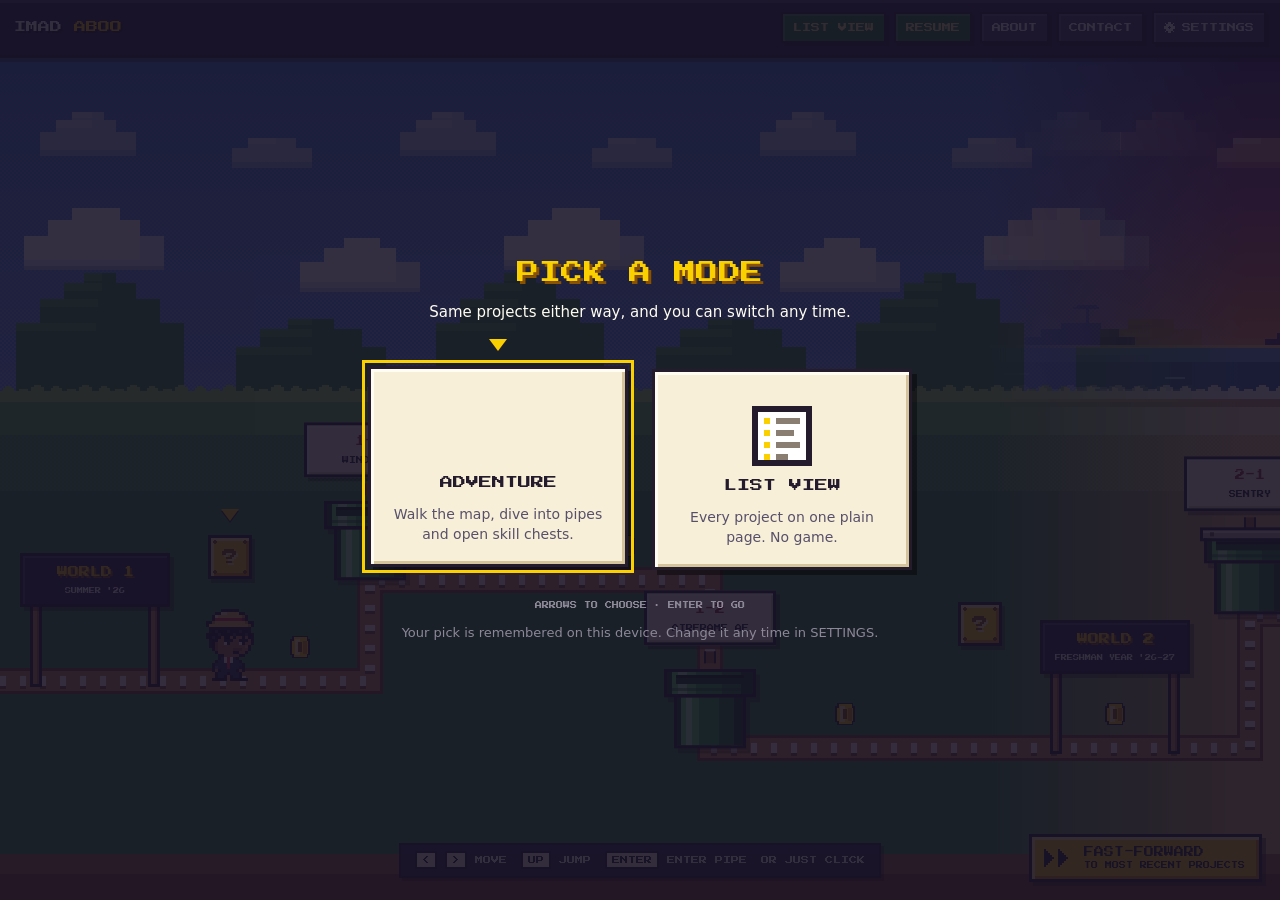
<file: index.html>
<!DOCTYPE html>
<html lang="en">
<head>
<meta charset="utf-8">
<meta name="viewport" content="width=device-width, initial-scale=1">
<title>Imad Aboo &mdash; Portfolio</title>
<meta name="description" content="Imad Aboo, mechanical engineering student at Virginia Tech, interested in mechatronics. Explore my projects on a pixel-art map, or see them all in a plain list.">

<!-- Link previews (LinkedIn, iMessage, Slack...) and search results -->
<meta property="og:type" content="website">
<meta property="og:site_name" content="Imad Aboo">
<meta property="og:title" content="Imad Aboo &mdash; Portfolio">
<meta property="og:description" content="Imad Aboo, mechanical engineering student at Virginia Tech, interested in mechatronics. Explore my projects on a pixel-art map, or see them all in a plain list.">
<meta property="og:url" content="https://imadmaroof.github.io/">
<meta property="og:image" content="https://imadmaroof.github.io/og-image.png">
<meta property="og:image:width" content="1200">
<meta property="og:image:height" content="630">
<meta property="og:image:alt" content="A pixel-art map of Imad Aboo&#x27;s projects">
<meta name="twitter:card" content="summary_large_image">

<!-- EDIT: your name / site title in the tab, above. -->

<link rel="preconnect" href="https://fonts.googleapis.com">
<link rel="preconnect" href="https://fonts.gstatic.com" crossorigin>
<link href="https://fonts.googleapis.com/css2?family=Press+Start+2P&display=swap" rel="stylesheet">
<link rel="stylesheet" href="css/style.css">

<!-- Mode select (ADVENTURE or LIST VIEW). Decided here, before the first
     paint, so the map never flashes up first; js/intro.js does the rest.
     Only on a fresh arrival at the map, on screens 768px and wider. A
     visitor who has picked before (or set it in SETTINGS) goes straight to
     their choice instead. -->
<script>
(function () {
  try {
    if (location.hash) return;                                   /* a link straight to a project */
    if (!window.matchMedia('(min-width: 768px)').matches) return; /* phones already get a list */
    var mode = sessionStorage.getItem('pixel-portfolio:mode');
    if (mode === 'map') return;                                  /* map already chosen this visit */
    if (sessionStorage.getItem('pixel-portfolio:inpipe')) return;           /* climbing out of a pipe */
    if (document.referrer && new URL(document.referrer).origin === location.origin) return; /* already on the site */
    if (!mode) {                                                 /* first arrival this visit */
      var start = localStorage.getItem('pixel-portfolio:start');
      if (start === 'map') return;
      if (start === 'list') { location.replace('pages/all-projects.html'); return; }
    }
    document.documentElement.classList.add('intro-open');
  } catch (e) { /* no storage: go straight to the map */ }
}());
</script>
<link rel="icon" href="data:image/svg+xml,%3Csvg xmlns='http://www.w3.org/2000/svg' viewBox='0 0 16 16'%3E%3Crect width='16' height='16' fill='%235c94fc'/%3E%3Crect x='2' y='3' width='12' height='11' fill='%23241c2c'/%3E%3Crect x='3' y='4' width='10' height='9' fill='%2339c5bb'/%3E%3Crect x='5' y='7' width='2' height='3' fill='%23fff'/%3E%3Crect x='9' y='7' width='2' height='3' fill='%23fff'/%3E%3C/svg%3E">
</head>

<body class="overworld">

<!-- ======================================================================
     HUD — classic status bar. Same markup on every page.
     EDIT: your name, and the nav links.
     ====================================================================== -->
<header class="hud">
  <a class="hud__name" href="index.html">IMAD <span>ABOO</span></a>


  <span class="hud__spacer"></span>

  <nav class="hud__nav" aria-label="Main">
    <a class="hud__key" href="pages/all-projects.html">LIST<span class="hud__wide"> VIEW</span></a>
    <a class="hud__key" href="/resume.pdf">RESUME</a>
    <a href="pages/about.html" data-warp>ABOUT</a>
    <a href="pages/contact.html" data-warp>CONTACT</a>
    <button type="button" class="hud__toggle hud__settings" data-settings aria-expanded="false" aria-haspopup="dialog"><svg class="hud__gear" viewBox="0 0 9 9" shape-rendering="crispEdges" aria-hidden="true" fill="currentColor"><rect x="3" y="0" width="3" height="1"/><rect x="1" y="1" width="1" height="1"/><rect x="3" y="1" width="3" height="1"/><rect x="7" y="1" width="1" height="1"/><rect x="2" y="2" width="5" height="1"/><rect x="0" y="3" width="4" height="1"/><rect x="5" y="3" width="4" height="1"/><rect x="0" y="4" width="3" height="1"/><rect x="6" y="4" width="3" height="1"/><rect x="0" y="5" width="4" height="1"/><rect x="5" y="5" width="4" height="1"/><rect x="2" y="6" width="5" height="1"/><rect x="1" y="7" width="1" height="1"/><rect x="3" y="7" width="3" height="1"/><rect x="7" y="7" width="1" height="1"/><rect x="3" y="8" width="3" height="1"/></svg><span class="hud__settings-label">SETTINGS</span></button>
  </nav>
</header>

<!-- ======================================================================
     MODE SELECT — shown on arrival; see the <head> script and js/intro.js.
     EDIT: the wording on the two cards.
     ====================================================================== -->
<div id="intro" class="intro" role="dialog" aria-modal="true" aria-labelledby="intro-title">
  <div class="intro__inner">
    <h2 class="intro__title" id="intro-title">PICK A MODE</h2>
    <p class="intro__sub">Same projects either way, and you can switch any time.</p>
    <div class="intro__choices">
      <button type="button" class="intro__choice intro__choice--play" data-intro="play">
        <span class="intro__cursor" aria-hidden="true"></span>
        <span class="intro__art" data-intro-art="player" aria-hidden="true"></span>
        <span class="intro__name">ADVENTURE</span>
        <span class="intro__desc">Walk the map, dive into pipes and open skill chests.</span>
      </button>
      <a class="intro__choice intro__choice--list" href="pages/all-projects.html" data-intro="list">
        <span class="intro__cursor" aria-hidden="true"></span>
        <span class="intro__art" data-intro-art="list" aria-hidden="true"></span>
        <span class="intro__name">LIST VIEW</span>
        <span class="intro__desc">Every project on one plain page. No game.</span>
      </a>
    </div>
    <p class="intro__keys" aria-hidden="true">ARROWS TO CHOOSE &middot; ENTER TO GO</p>
    <p class="intro__remember">Your pick is remembered on this device. Change it any time in SETTINGS.</p>
  </div>
</div>

<!-- ======================================================================
     THE OVERWORLD (desktop / tablet, 768px and up)
     Every node, coin and path segment below is generated by js/map.js from
     the array in js/projects.js. There is nothing to hand-place here.
     ====================================================================== -->
<main id="map-viewport" class="map-viewport" aria-label="Overworld map">
  <div id="map-canvas" class="map-canvas">

    <!-- backdrop, back to front -->
    <div class="layer-dither" aria-hidden="true"></div>
    <div id="layer-clouds-far"  class="layer-clouds layer-clouds--far"  aria-hidden="true"></div>
    <div id="layer-clouds-near" class="layer-clouds layer-clouds--near" aria-hidden="true"></div>
    <div id="layer-hills" class="layer-hills" aria-hidden="true"></div>
    <div id="layer-land"  class="layer-land"  aria-hidden="true"></div>

    <!-- the winding dotted path -->
    <svg id="layer-path" class="layer-path" aria-hidden="true" preserveAspectRatio="none">
      <polyline id="path-edge"   class="path-edge"></polyline>
      <polyline id="path-shadow" class="path-shadow"></polyline>
      <polyline id="path-dots"   class="path-dots"></polyline>
    </svg>

    <!-- castle at the end of the road -> contact page -->
    <a id="castle" class="castle" href="pages/contact.html" aria-label="Castle — go to the contact page">
      <svg viewBox="0 0 48 48" shape-rendering="crispEdges" aria-hidden="true">
        <!-- central spire -->
        <rect x="19" y="0"  width="10" height="5"  class="px-ink"/>
        <rect x="20" y="1"  width="3"  height="4"  class="px-stone"/>
        <rect x="25" y="1"  width="3"  height="4"  class="px-stone"/>
        <rect x="19" y="4"  width="10" height="13" class="px-ink"/>
        <rect x="20" y="5"  width="8"  height="12" class="px-stone"/>
        <rect x="20" y="5"  width="2"  height="12" class="px-stone-hi"/>
        <rect x="26" y="5"  width="2"  height="12" class="px-stone-lo"/>
        <rect x="23" y="8"  width="2"  height="4"  class="px-stone-deep"/>

        <!-- main keep: merlon band -->
        <rect x="9"  y="11" width="30" height="6"  class="px-ink"/>
        <rect x="10" y="12" width="4"  height="4"  class="px-stone"/>
        <rect x="16" y="12" width="4"  height="4"  class="px-stone"/>
        <rect x="22" y="12" width="4"  height="4"  class="px-stone"/>
        <rect x="28" y="12" width="4"  height="4"  class="px-stone"/>
        <rect x="34" y="12" width="4"  height="4"  class="px-stone"/>

        <!-- main keep: body -->
        <rect x="9"  y="16" width="30" height="32" class="px-ink"/>
        <rect x="10" y="17" width="28" height="31" class="px-stone"/>
        <rect x="10" y="17" width="3"  height="31" class="px-stone-hi"/>
        <rect x="35" y="17" width="3"  height="31" class="px-stone-lo"/>
        <rect x="14" y="21" width="5"  height="6"  class="px-ink"/>
        <rect x="15" y="22" width="3"  height="4"  class="px-stone-deep"/>
        <rect x="29" y="21" width="5"  height="6"  class="px-ink"/>
        <rect x="30" y="22" width="3"  height="4"  class="px-stone-deep"/>

        <!-- brick base + doorway -->
        <rect x="10" y="40" width="28" height="8"  class="px-brick"/>
        <rect x="10" y="44" width="28" height="4"  class="px-brick-lo"/>
        <rect x="19" y="31" width="10" height="17" class="px-ink"/>
        <rect x="20" y="33" width="8"  height="15" class="px-stone-deep"/>
        <rect x="22" y="32" width="4"  height="2"  class="px-stone-deep"/>
        <rect x="23" y="39" width="2"  height="3"  class="px-gold"/>

        <!-- left tower -->
        <rect x="1"  y="9"  width="10" height="5"  class="px-ink"/>
        <rect x="2"  y="10" width="3"  height="4"  class="px-stone"/>
        <rect x="7"  y="10" width="3"  height="4"  class="px-stone"/>
        <rect x="1"  y="13" width="10" height="35" class="px-ink"/>
        <rect x="2"  y="14" width="8"  height="34" class="px-stone"/>
        <rect x="2"  y="14" width="2"  height="34" class="px-stone-hi"/>
        <rect x="8"  y="14" width="2"  height="34" class="px-stone-lo"/>
        <rect x="4"  y="19" width="4"  height="5"  class="px-stone-deep"/>
        <rect x="2"  y="42" width="8"  height="6"  class="px-brick"/>

        <!-- right tower -->
        <rect x="37" y="9"  width="10" height="5"  class="px-ink"/>
        <rect x="38" y="10" width="3"  height="4"  class="px-stone"/>
        <rect x="43" y="10" width="3"  height="4"  class="px-stone"/>
        <rect x="37" y="13" width="10" height="35" class="px-ink"/>
        <rect x="38" y="14" width="8"  height="34" class="px-stone"/>
        <rect x="38" y="14" width="2"  height="34" class="px-stone-hi"/>
        <rect x="44" y="14" width="2"  height="34" class="px-stone-lo"/>
        <rect x="40" y="19" width="4"  height="5"  class="px-stone-deep"/>
        <rect x="38" y="42" width="8"  height="6"  class="px-brick"/>
      </svg>
      <span class="castle__label">CASTLE &middot; CONTACT</span>
    </a>

    <!-- the player sprite; markup is injected by js/map.js -->
    <div id="player" class="player pixel" aria-hidden="true"></div>

  </div>
</main>

<!-- controls legend -->
<p class="map-hint" aria-hidden="true">
  <span><kbd>&lt;</kbd> <kbd>&gt;</kbd> MOVE</span>
  <span><kbd>UP</kbd> JUMP</span>
  <span><kbd>ENTER</kbd> ENTER PIPE</span>
  <span>OR JUST CLICK</span>
</p>

<!-- Fast-forward: straight to the newest project (js/map.js). Fixed to the
     corner of the screen so it is always there, wherever you are on the map. -->
<button type="button" id="ff-latest" class="ff-button">
  <span class="ff-button__arrow" aria-hidden="true">
    <svg viewBox="0 0 14 9" shape-rendering="crispEdges">
      <rect x="0" y="0" width="1" height="9" class="px-ink"/><rect x="1" y="1" width="1" height="7" class="px-ink"/>
      <rect x="2" y="2" width="1" height="5" class="px-ink"/><rect x="3" y="3" width="1" height="3" class="px-ink"/>
      <rect x="4" y="4" width="1" height="1" class="px-ink"/>
      <rect x="7" y="0" width="1" height="9" class="px-ink"/><rect x="8" y="1" width="1" height="7" class="px-ink"/>
      <rect x="9" y="2" width="1" height="5" class="px-ink"/><rect x="10" y="3" width="1" height="3" class="px-ink"/>
      <rect x="11" y="4" width="1" height="1" class="px-ink"/>
    </svg>
  </span>
  <span class="ff-button__text">
    <span class="ff-button__big">FAST-FORWARD</span>
    <span class="ff-button__small">TO MOST RECENT PROJECTS</span>
  </span>
</button>

<!-- status line for screen readers -->
<p id="map-status" class="sr-only" role="status" aria-live="polite"></p>

<!-- ======================================================================
     MOBILE LEVEL SELECT (below 768px)
     Same PROJECTS array, rendered as a plain readable vertical list.
     ====================================================================== -->
<section class="level-select" aria-label="Level select">
  <div class="level-select__inner">
    <h1 class="level-select__title">LEVEL SELECT</h1>
    <div id="level-select-list"></div>
    <p class="site-foot">
      <a href="pages/all-projects.html">ALL PROJECTS</a> &middot;
      <a href="pages/about.html">ABOUT</a> &middot;
      <a href="pages/contact.html">CONTACT</a>
    </p>
  </div>
</section>

<script src="js/projects.js"></script>
<script src="js/sprite.js"></script>
<script src="js/site.js"></script>
<script src="js/chest.js"></script>
<script src="js/intro.js"></script>
<script src="js/map.js"></script>
</body>
</html>
</file>
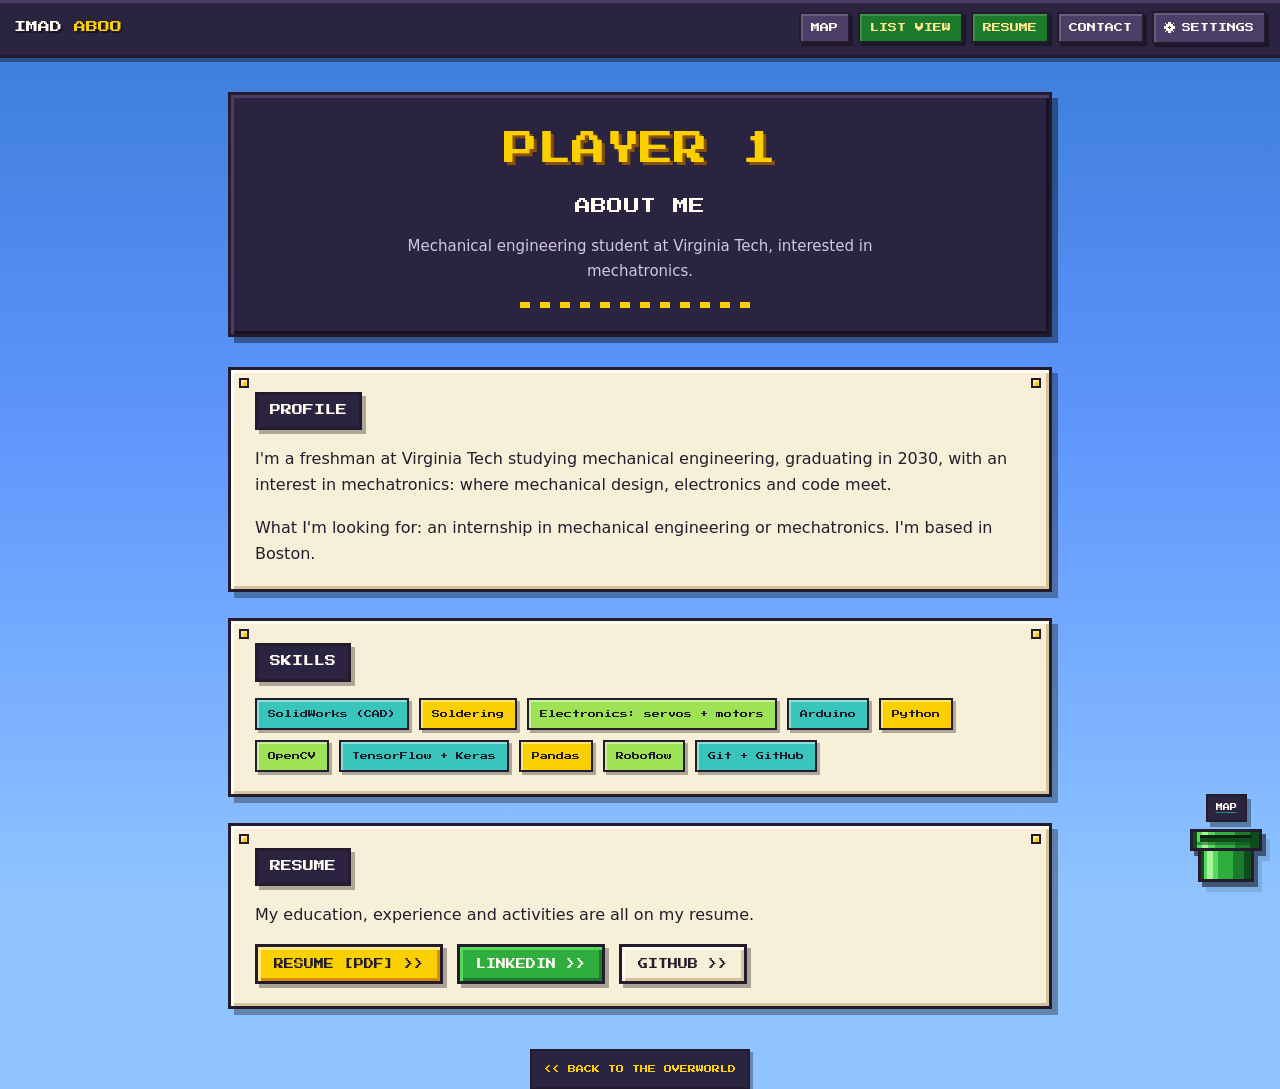
<file: pages/about.html>
<!DOCTYPE html>
<html lang="en">
<head>
<meta charset="utf-8">
<meta name="viewport" content="width=device-width, initial-scale=1">
<title>ABOUT &mdash; Imad Aboo</title>
<meta name="description" content="About Imad Aboo: mechanical engineering student at Virginia Tech with an interest in mechatronics.">

<!-- Link previews (LinkedIn, iMessage, Slack...) and search results -->
<meta property="og:type" content="website">
<meta property="og:site_name" content="Imad Aboo">
<meta property="og:title" content="About &mdash; Imad Aboo">
<meta property="og:description" content="About Imad Aboo: mechanical engineering student at Virginia Tech with an interest in mechatronics.">
<meta property="og:url" content="https://imadmaroof.github.io/pages/about.html">
<meta property="og:image" content="https://imadmaroof.github.io/og-image.png">
<meta property="og:image:width" content="1200">
<meta property="og:image:height" content="630">
<meta property="og:image:alt" content="A pixel-art map of Imad Aboo&#x27;s projects">
<meta name="twitter:card" content="summary_large_image">

<link rel="preconnect" href="https://fonts.googleapis.com">
<link rel="preconnect" href="https://fonts.gstatic.com" crossorigin>
<link href="https://fonts.googleapis.com/css2?family=Press+Start+2P&display=swap" rel="stylesheet">
<link rel="stylesheet" href="../css/style.css">
<link rel="icon" href="data:image/svg+xml,%3Csvg xmlns='http://www.w3.org/2000/svg' viewBox='0 0 16 16'%3E%3Crect width='16' height='16' fill='%235c94fc'/%3E%3Crect x='2' y='3' width='12' height='11' fill='%23241c2c'/%3E%3Crect x='3' y='4' width='10' height='9' fill='%2339c5bb'/%3E%3Crect x='5' y='7' width='2' height='3' fill='%23fff'/%3E%3Crect x='9' y='7' width='2' height='3' fill='%23fff'/%3E%3C/svg%3E">
</head>

<body class="page">

<header class="hud">
  <a class="hud__name" href="../index.html" data-warp>IMAD <span>ABOO</span></a>
  <span class="hud__spacer"></span>
  <nav class="hud__nav" aria-label="Main">
    <a href="../index.html" data-warp>MAP</a>
    <a class="hud__key" href="all-projects.html">LIST<span class="hud__wide"> VIEW</span></a>
    <a class="hud__key" href="/resume.pdf">RESUME</a>
    <a href="contact.html" data-warp>CONTACT</a>
    <button type="button" class="hud__toggle hud__settings" data-settings aria-expanded="false" aria-haspopup="dialog"><svg class="hud__gear" viewBox="0 0 9 9" shape-rendering="crispEdges" aria-hidden="true" fill="currentColor"><rect x="3" y="0" width="3" height="1"/><rect x="1" y="1" width="1" height="1"/><rect x="3" y="1" width="3" height="1"/><rect x="7" y="1" width="1" height="1"/><rect x="2" y="2" width="5" height="1"/><rect x="0" y="3" width="4" height="1"/><rect x="5" y="3" width="4" height="1"/><rect x="0" y="4" width="3" height="1"/><rect x="6" y="4" width="3" height="1"/><rect x="0" y="5" width="4" height="1"/><rect x="5" y="5" width="4" height="1"/><rect x="2" y="6" width="5" height="1"/><rect x="1" y="7" width="1" height="1"/><rect x="3" y="7" width="3" height="1"/><rect x="7" y="7" width="1" height="1"/><rect x="3" y="8" width="3" height="1"/></svg><span class="hud__settings-label">SETTINGS</span></button>
  </nav>
</header>

<main class="wrap">

  <div class="level-banner">
    <span class="level-banner__world">PLAYER 1</span>
    <h1 class="level-banner__title">ABOUT ME</h1>
    <p class="level-banner__blurb">
      Mechanical engineering student at Virginia Tech, interested in mechatronics.
    </p>
    <div class="level-banner__rule" aria-hidden="true"></div>
  </div>

  <div class="stack">

    <section class="panel panel--riveted" aria-labelledby="a-bio">
      <span class="panel__label" id="a-bio">PROFILE</span>
      <p>
        I'm a freshman at Virginia Tech studying mechanical engineering,
        graduating in 2030, with an interest in mechatronics: where mechanical
        design, electronics and code meet.
      </p>
      <p>
        What I'm looking for: an internship in mechanical engineering or
        mechatronics. I'm based in Boston.
      </p>
    </section>

    <section class="panel panel--riveted" aria-labelledby="a-skills">
      <span class="panel__label" id="a-skills">SKILLS</span>
      <ul class="chips">
        <li class="chip">SolidWorks (CAD)</li>
        <li class="chip">Soldering</li>
        <li class="chip">Electronics: servos + motors</li>
        <li class="chip">Arduino</li>
        <li class="chip">Python</li>
        <li class="chip">OpenCV</li>
        <li class="chip">TensorFlow + Keras</li>
        <li class="chip">Pandas</li>
        <li class="chip">Roboflow</li>
        <li class="chip">Git + GitHub</li>
      </ul>
    </section>

    <section class="panel panel--riveted" id="resume" aria-labelledby="a-resume">
      <span class="panel__label" id="a-resume">RESUME</span>
      <p>My education, experience and activities are all on my resume.</p>
      <div class="link-row">
        <a class="btn btn--gold" href="/resume.pdf" rel="noopener">RESUME [PDF] &gt;&gt;</a>
        <a class="btn btn--green" href="https://www.linkedin.com/in/imadaboo" rel="noopener">LINKEDIN &gt;&gt;</a>
        <a class="btn" href="https://github.com/imadmaroof" rel="noopener">GITHUB &gt;&gt;</a>
      </div>
    </section>

  </div>

  <p class="site-foot">
    <a href="../index.html" data-warp>&lt;&lt; BACK TO THE OVERWORLD</a>
  </p>
</main>

<a class="pipe-back" href="../index.html" data-warp aria-label="Back to the overworld map">
  <span class="pipe-back__label">MAP</span>
  <span class="pipe" aria-hidden="true">
    <span class="pipe__rim"><span class="pipe__mouth"></span></span>
    <span class="pipe__body"></span>
  </span>
</a>

<script src="../js/site.js"></script>
</body>
</html>
</file>
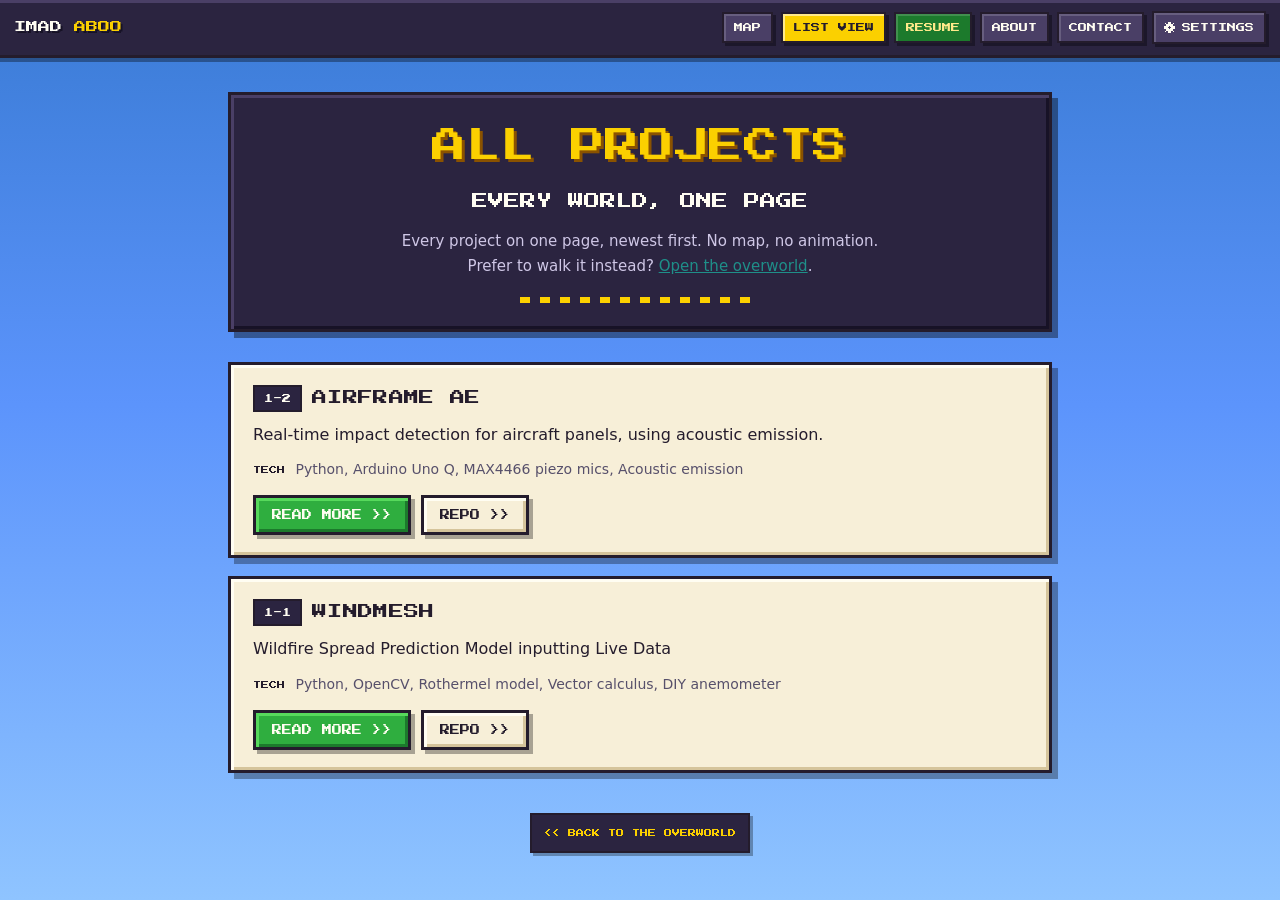
<file: pages/all-projects.html>
<!DOCTYPE html>
<html lang="en">
<head>
<meta charset="utf-8">
<meta name="viewport" content="width=device-width, initial-scale=1">

<!-- ======================================================================
     ALL PROJECTS — the plain list / recruiter bypass
     ----------------------------------------------------------------------
     Deliberately the least decorated page on the site. Someone who does not
     want to walk an overworld should be able to land here and have the whole
     picture in a few seconds.

     Three rules this page keeps, on purpose:

       1. NO ANIMATION. js/site.js is NOT loaded here — it is what runs the
          fade-up-from-black arrival and the pipe-warp between pages. Every
          link on this page is a plain link that navigates immediately.
       2. ONE COLUMN, top to bottom. No map, no grid, no hover reveals.
       3. SAME DATA. Everything below is rendered from the PROJECTS array in
          js/projects.js — the same array that builds the map. There is no
          second copy of the content to keep in sync.

     The project rows come from js/projects.js, so there is nothing to
     hand-write here.
     ====================================================================== -->

<title>ALL PROJECTS &mdash; Imad Aboo</title>
<meta name="description" content="Every project by Imad Aboo on one plain page, newest first.">

<!-- Link previews (LinkedIn, iMessage, Slack...) and search results -->
<meta property="og:type" content="website">
<meta property="og:site_name" content="Imad Aboo">
<meta property="og:title" content="All projects &mdash; Imad Aboo">
<meta property="og:description" content="Every project by Imad Aboo on one plain page, newest first.">
<meta property="og:url" content="https://imadmaroof.github.io/pages/all-projects.html">
<meta property="og:image" content="https://imadmaroof.github.io/og-image.png">
<meta property="og:image:width" content="1200">
<meta property="og:image:height" content="630">
<meta property="og:image:alt" content="A pixel-art map of Imad Aboo&#x27;s projects">
<meta name="twitter:card" content="summary_large_image">

<link rel="preconnect" href="https://fonts.googleapis.com">
<link rel="preconnect" href="https://fonts.gstatic.com" crossorigin>
<link href="https://fonts.googleapis.com/css2?family=Press+Start+2P&display=swap" rel="stylesheet">
<link rel="stylesheet" href="../css/style.css">
<link rel="icon" href="data:image/svg+xml,%3Csvg xmlns='http://www.w3.org/2000/svg' viewBox='0 0 16 16'%3E%3Crect width='16' height='16' fill='%235c94fc'/%3E%3Crect x='2' y='3' width='12' height='11' fill='%23241c2c'/%3E%3Crect x='3' y='4' width='10' height='9' fill='%2339c5bb'/%3E%3Crect x='5' y='7' width='2' height='3' fill='%23fff'/%3E%3Crect x='9' y='7' width='2' height='3' fill='%23fff'/%3E%3C/svg%3E">
</head>

<body class="page page--plain">

<!-- ---- HUD ------------------------------------------------------------
     Same bar as everywhere else, minus the coin counter and the SFX button:
     both are driven by js/site.js, which this page does not load. The links
     have no data-warp attribute, so they navigate instantly.
     -------------------------------------------------------------------- -->
<header class="hud">
  <a class="hud__name" href="../index.html">IMAD <span>ABOO</span></a>

  <span class="hud__spacer"></span>

  <nav class="hud__nav" aria-label="Main">
    <a href="../index.html">MAP</a>
    <a class="hud__key" href="all-projects.html" aria-current="page">LIST<span class="hud__wide"> VIEW</span></a>
    <a class="hud__key" href="/resume.pdf">RESUME</a>
    <a href="about.html">ABOUT</a>
    <a href="contact.html">CONTACT</a>
    <button type="button" class="hud__toggle hud__settings" data-settings aria-expanded="false" aria-haspopup="dialog"><svg class="hud__gear" viewBox="0 0 9 9" shape-rendering="crispEdges" aria-hidden="true" fill="currentColor"><rect x="3" y="0" width="3" height="1"/><rect x="1" y="1" width="1" height="1"/><rect x="3" y="1" width="3" height="1"/><rect x="7" y="1" width="1" height="1"/><rect x="2" y="2" width="5" height="1"/><rect x="0" y="3" width="4" height="1"/><rect x="5" y="3" width="4" height="1"/><rect x="0" y="4" width="3" height="1"/><rect x="6" y="4" width="3" height="1"/><rect x="0" y="5" width="4" height="1"/><rect x="5" y="5" width="4" height="1"/><rect x="2" y="6" width="5" height="1"/><rect x="1" y="7" width="1" height="1"/><rect x="3" y="7" width="3" height="1"/><rect x="7" y="7" width="1" height="1"/><rect x="3" y="8" width="3" height="1"/></svg><span class="hud__settings-label">SETTINGS</span></button>
  </nav>
</header>

<main class="wrap">

  <!-- The big gold line is the <h1> here. On a world page that slot holds the
       level number, but this page's identity is the list itself. -->
  <div class="level-banner">
    <h1 class="level-banner__world">ALL PROJECTS</h1>
    <p class="level-banner__title">EVERY WORLD, ONE PAGE</p>
    <p class="level-banner__blurb">
      Every project on one page, newest first. No map, no animation.
      Prefer to walk it instead? <a href="../index.html">Open the overworld</a>.
    </p>
    <div class="level-banner__rule" aria-hidden="true"></div>
  </div>

  <!-- The list is rendered from js/projects.js by the script at the bottom
       of this file; js/site.js only adds the SETTINGS panel. -->
  <ol class="plainlist" id="plainlist"></ol>

  <noscript>
    <div class="panel panel--riveted plainlist__empty">
      <span class="panel__label">JAVASCRIPT IS OFF</span>
      <p>
        This list is generated from a single data file so it can never drift
        out of sync with the map. With scripting disabled there is nothing to
        generate it from.
      </p>
      <p>
        The individual project pages are plain HTML and still work &mdash;
        they are linked from <a href="../index.html">the overworld map</a>.
      </p>
    </div>
  </noscript>

  <p class="site-foot">
    <a href="../index.html">&lt;&lt; BACK TO THE OVERWORLD</a>
  </p>
</main>

<script src="../js/projects.js"></script>
<!-- Shared behaviour: only the SETTINGS panel is used on this page. -->
<script src="../js/site.js"></script>
<script>
/* --------------------------------------------------------------------------
   Render PROJECTS as a flat list. No animation, no transitions, no state.
   Runs once, synchronously, and then this page is done.

   Note the path fix-up: PROJECTS stores `page` relative to the SITE ROOT
   (index.html lives there), but this file sits in /pages/, so every project
   link needs one level up.
   -------------------------------------------------------------------------- */
(function () {
  'use strict';

  var list = document.getElementById('plainlist');
  if (!list) return;

  /* PROJECTS runs oldest to newest along the map. Here it is the other way
     round, newest first, and unpublished placeholders are left out. */
  var projects = (window.PROJECTS || []).filter(function (p) { return !p.locked; }).reverse();

  function esc(str) {
    return String(str == null ? '' : str)
      .replace(/&/g, '&amp;').replace(/</g, '&lt;').replace(/>/g, '&gt;')
      .replace(/"/g, '&quot;');
  }

  /* Root-relative -> relative to /pages/. Absolute URLs and anchors are
     left exactly as they are. */
  function fromPages(href) {
    if (!href) return '';
    if (/^(https?:)?\/\//i.test(href) || href.charAt(0) === '/' ||
        href.charAt(0) === '#' || href.indexOf('mailto:') === 0) return href;
    return '../' + href;
  }

  if (!projects.length) {
    list.outerHTML =
      '<div class="panel panel--riveted plainlist__empty">' +
        '<span class="panel__label">NOTHING HERE YET</span>' +
        '<p>No projects have been added to <code>js/projects.js</code> yet.</p>' +
      '</div>';
    return;
  }

  var html = '';

  for (var i = 0; i < projects.length; i++) {
    var p = projects[i];
    var tech = p.tech || [];
    var links = p.links || [];

    html += '<li class="plainlist__item' + (p.locked ? ' plainlist__item--locked' : '') + '" id="' + esc(p.id) + '">';

    /* --- heading: world tag + title --------------------------------- */
    html += '<div class="plainlist__head">' +
              '<span class="plainlist__world">' + esc(p.world) + '</span>' +
              '<h2 class="plainlist__title">' + esc(p.title) + '</h2>' +
              (p.locked ? '<span class="plainlist__flag">NOT PUBLISHED YET</span>' : '') +
            '</div>';

    /* --- one-line summary ------------------------------------------- */
    if (p.blurb) {
      html += '<p class="plainlist__blurb">' + esc(p.blurb) + '</p>';
    }

    /* --- tech stack -------------------------------------------------- */
    if (tech.length) {
      html += '<p class="plainlist__meta"><span class="plainlist__metakey">TECH</span> ' +
              esc(tech.join(', ')) + '</p>';
    }

    /* --- links: the project page first, then any external ones -------- */
    var row = '';
    if (!p.locked && p.page) {
      row += '<a class="btn btn--green" href="' + esc(fromPages(p.page)) + '">' +
             'READ MORE &gt;&gt;</a>';
    }
    for (var j = 0; j < links.length; j++) {
      var l = links[j] || {};
      if (!l.label) continue;
      row += '<a class="btn" href="' + esc(l.href || '#') + '" rel="noopener">' +
             esc(l.label) + ' &gt;&gt;</a>';
    }
    if (row) html += '<div class="link-row plainlist__links">' + row + '</div>';

    html += '</li>';
  }

  list.innerHTML = html;
}());
</script>
</body>
</html>
</file>
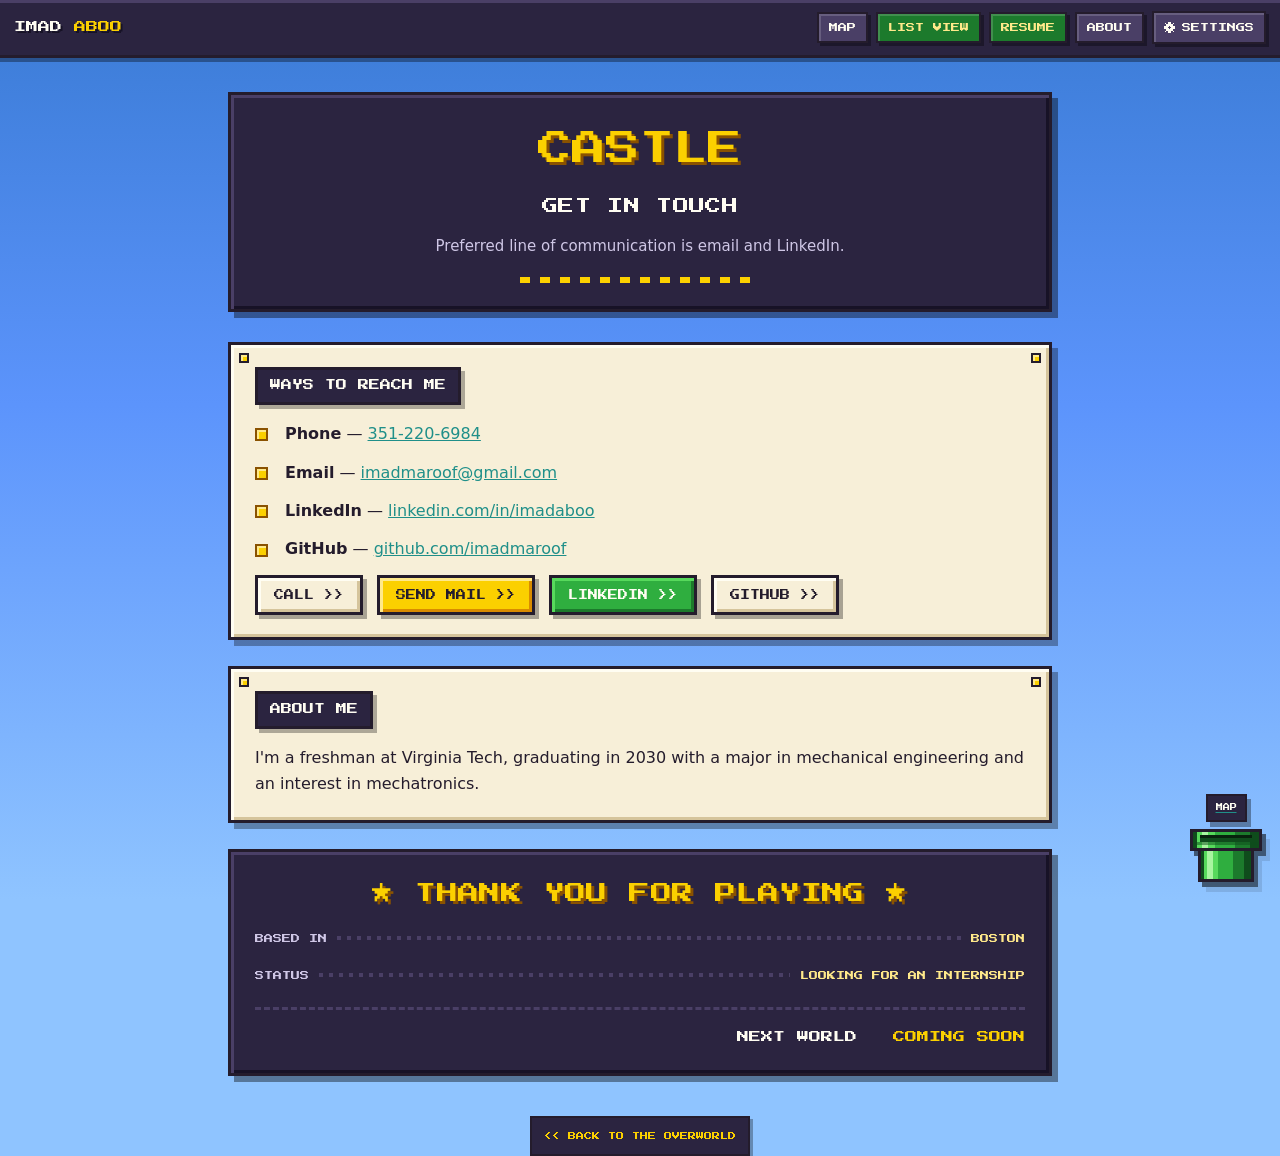
<file: pages/contact.html>
<!DOCTYPE html>
<html lang="en">
<head>
<meta charset="utf-8">
<meta name="viewport" content="width=device-width, initial-scale=1">
<title>CONTACT &mdash; Imad Aboo</title>
<meta name="description" content="Contact Imad Aboo: email, LinkedIn, phone and GitHub.">

<!-- Link previews (LinkedIn, iMessage, Slack...) and search results -->
<meta property="og:type" content="website">
<meta property="og:site_name" content="Imad Aboo">
<meta property="og:title" content="Contact &mdash; Imad Aboo">
<meta property="og:description" content="Contact Imad Aboo: email, LinkedIn, phone and GitHub.">
<meta property="og:url" content="https://imadmaroof.github.io/pages/contact.html">
<meta property="og:image" content="https://imadmaroof.github.io/og-image.png">
<meta property="og:image:width" content="1200">
<meta property="og:image:height" content="630">
<meta property="og:image:alt" content="A pixel-art map of Imad Aboo&#x27;s projects">
<meta name="twitter:card" content="summary_large_image">

<link rel="preconnect" href="https://fonts.googleapis.com">
<link rel="preconnect" href="https://fonts.gstatic.com" crossorigin>
<link href="https://fonts.googleapis.com/css2?family=Press+Start+2P&display=swap" rel="stylesheet">
<link rel="stylesheet" href="../css/style.css">
<link rel="icon" href="data:image/svg+xml,%3Csvg xmlns='http://www.w3.org/2000/svg' viewBox='0 0 16 16'%3E%3Crect width='16' height='16' fill='%235c94fc'/%3E%3Crect x='2' y='3' width='12' height='11' fill='%23241c2c'/%3E%3Crect x='3' y='4' width='10' height='9' fill='%2339c5bb'/%3E%3Crect x='5' y='7' width='2' height='3' fill='%23fff'/%3E%3Crect x='9' y='7' width='2' height='3' fill='%23fff'/%3E%3C/svg%3E">
</head>

<body class="page">

<header class="hud">
  <a class="hud__name" href="../index.html" data-warp>IMAD <span>ABOO</span></a>
  <span class="hud__spacer"></span>
  <nav class="hud__nav" aria-label="Main">
    <a href="../index.html" data-warp>MAP</a>
    <a class="hud__key" href="all-projects.html">LIST<span class="hud__wide"> VIEW</span></a>
    <a class="hud__key" href="/resume.pdf">RESUME</a>
    <a href="about.html" data-warp>ABOUT</a>
    <button type="button" class="hud__toggle hud__settings" data-settings aria-expanded="false" aria-haspopup="dialog"><svg class="hud__gear" viewBox="0 0 9 9" shape-rendering="crispEdges" aria-hidden="true" fill="currentColor"><rect x="3" y="0" width="3" height="1"/><rect x="1" y="1" width="1" height="1"/><rect x="3" y="1" width="3" height="1"/><rect x="7" y="1" width="1" height="1"/><rect x="2" y="2" width="5" height="1"/><rect x="0" y="3" width="4" height="1"/><rect x="5" y="3" width="4" height="1"/><rect x="0" y="4" width="3" height="1"/><rect x="6" y="4" width="3" height="1"/><rect x="0" y="5" width="4" height="1"/><rect x="5" y="5" width="4" height="1"/><rect x="2" y="6" width="5" height="1"/><rect x="1" y="7" width="1" height="1"/><rect x="3" y="7" width="3" height="1"/><rect x="7" y="7" width="1" height="1"/><rect x="3" y="8" width="3" height="1"/></svg><span class="hud__settings-label">SETTINGS</span></button>
  </nav>
</header>

<main class="wrap">

  <div class="level-banner">
    <span class="level-banner__world">CASTLE</span>
    <h1 class="level-banner__title">GET IN TOUCH</h1>
    <p class="level-banner__blurb">
      Preferred line of communication is email and LinkedIn.
    </p>
    <div class="level-banner__rule" aria-hidden="true"></div>
  </div>

  <div class="stack">

    <section class="panel panel--riveted" aria-labelledby="c-ways">
      <span class="panel__label" id="c-ways">WAYS TO REACH ME</span>
      <ul class="coin-list">
        <li><strong>Phone</strong> &mdash; <a href="tel:+13512206984">351-220-6984</a></li>
        <li><strong>Email</strong> &mdash; <a href="mailto:imadmaroof@gmail.com">imadmaroof@gmail.com</a></li>
        <li><strong>LinkedIn</strong> &mdash; <a href="https://www.linkedin.com/in/imadaboo" rel="noopener">linkedin.com/in/imadaboo</a></li>
        <li><strong>GitHub</strong> &mdash; <a href="https://github.com/imadmaroof" rel="noopener">github.com/imadmaroof</a></li>
      </ul>
      <div class="link-row">
        <a class="btn"            href="tel:+13512206984">CALL &gt;&gt;</a>
        <a class="btn btn--gold"  href="mailto:imadmaroof@gmail.com">SEND MAIL &gt;&gt;</a>
        <a class="btn btn--green" href="https://www.linkedin.com/in/imadaboo" rel="noopener">LINKEDIN &gt;&gt;</a>
        <a class="btn"            href="https://github.com/imadmaroof" rel="noopener">GITHUB &gt;&gt;</a>
      </div>
    </section>

    <section class="panel panel--riveted" aria-labelledby="c-about">
      <span class="panel__label" id="c-about">ABOUT ME</span>
      <p>
        I'm a freshman at Virginia Tech, graduating in 2030 with a major in
        mechanical engineering and an interest in mechatronics.
      </p>
    </section>

    <section class="scorecard" aria-labelledby="c-thanks">
      <h2 class="scorecard__head" id="c-thanks">&#9733; THANK YOU FOR PLAYING &#9733;</h2>
      <div class="scorecard__rows">
        <p class="score-row">
          <span class="score-row__label">BASED IN</span>
          <span class="score-row__dots" aria-hidden="true"></span>
          <span class="score-row__value">BOSTON</span>
        </p>
        <p class="score-row">
          <span class="score-row__label">STATUS</span>
          <span class="score-row__dots" aria-hidden="true"></span>
          <span class="score-row__value">LOOKING FOR AN INTERNSHIP</span>
        </p>
      </div>
      <p class="scorecard__total">NEXT WORLD &nbsp; <b>COMING SOON</b></p>
    </section>

  </div>

  <p class="site-foot">
    <a href="../index.html" data-warp>&lt;&lt; BACK TO THE OVERWORLD</a>
  </p>
</main>

<a class="pipe-back" href="../index.html" data-warp aria-label="Back to the overworld map">
  <span class="pipe-back__label">MAP</span>
  <span class="pipe" aria-hidden="true">
    <span class="pipe__rim"><span class="pipe__mouth"></span></span>
    <span class="pipe__body"></span>
  </span>
</a>

<script src="../js/site.js"></script>
</body>
</html>
</file>
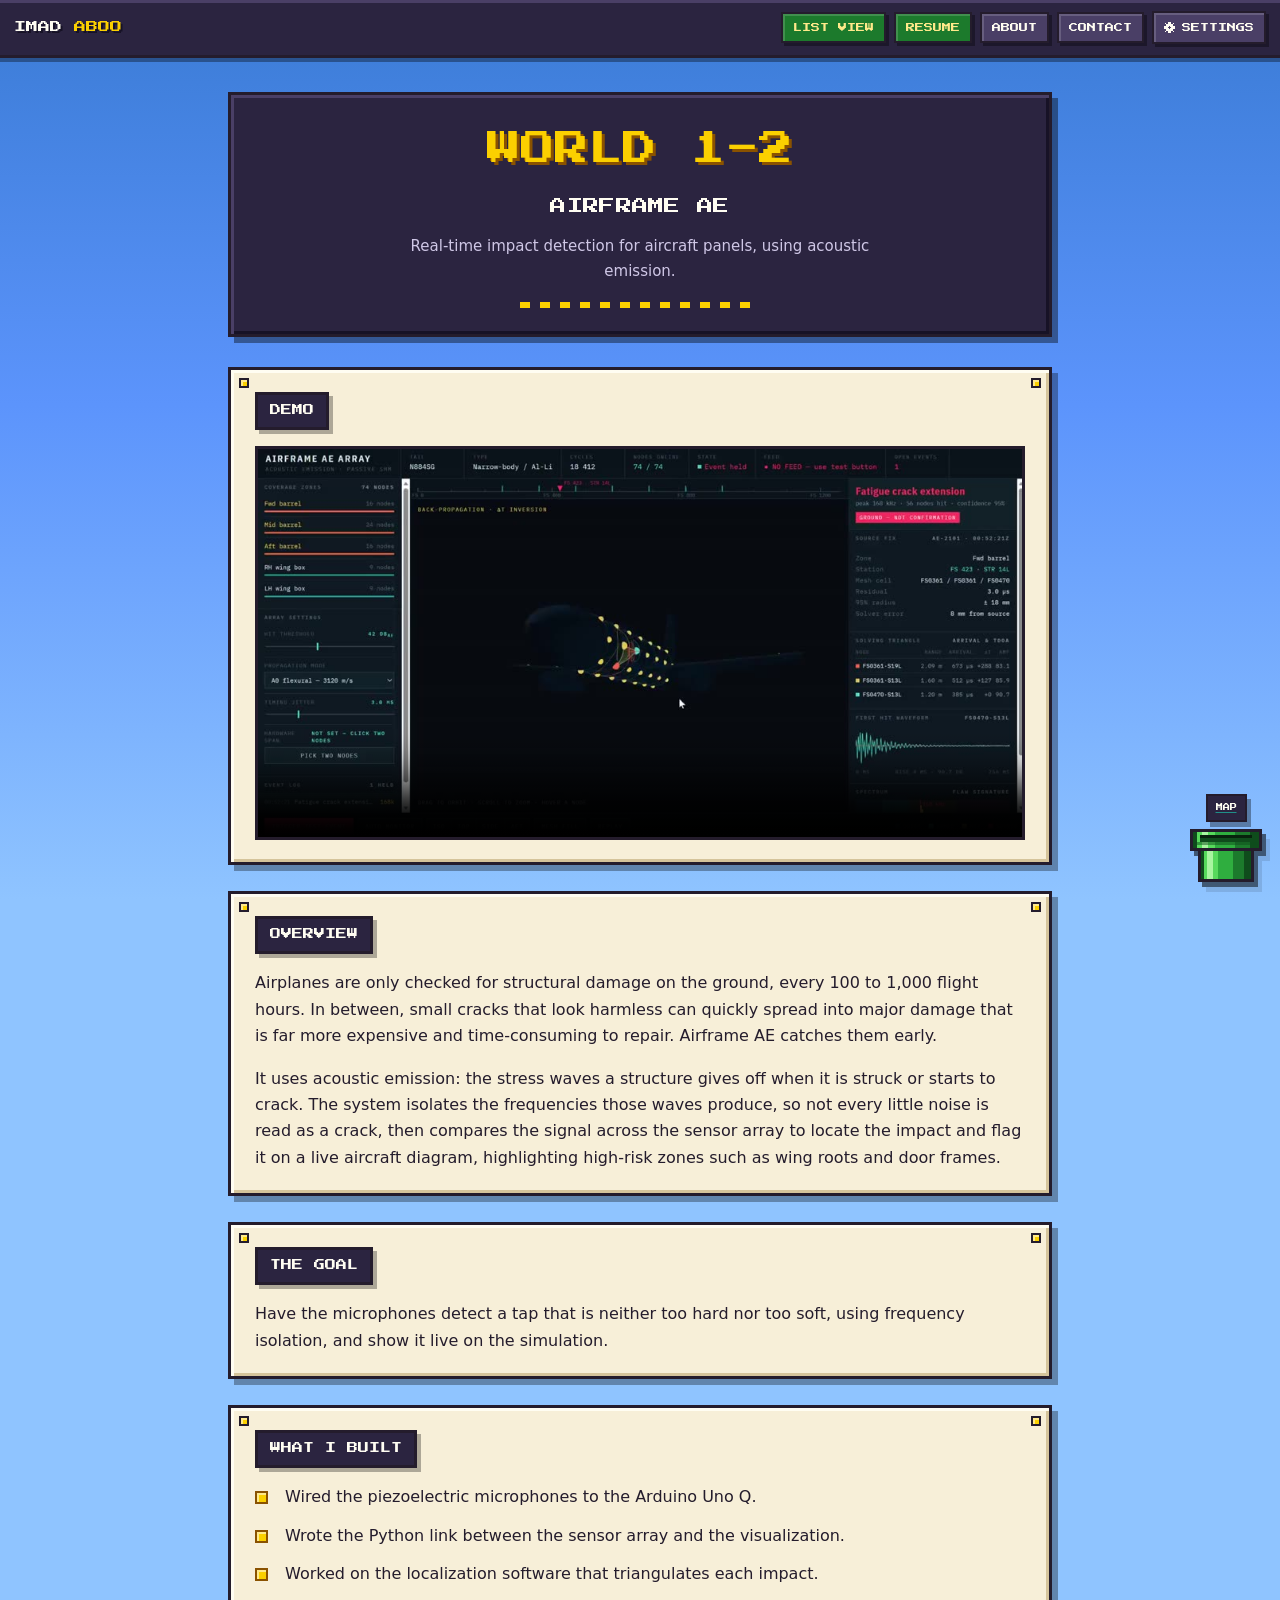
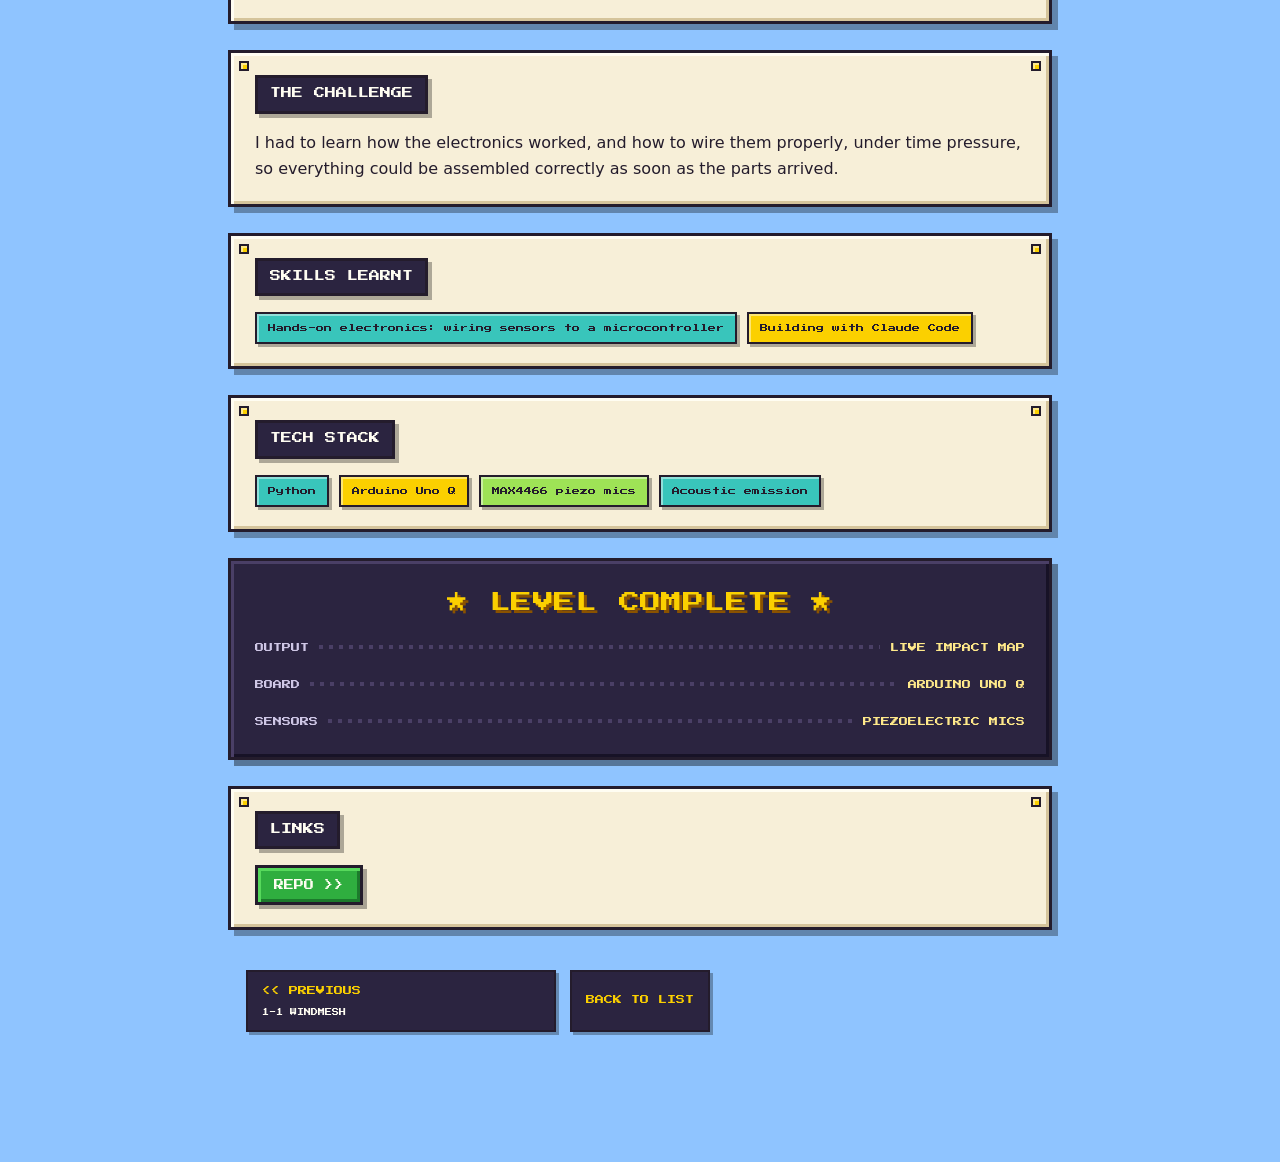
<file: worlds/airframe-ae.html>
<!DOCTYPE html>
<html lang="en">
<head>
<meta charset="utf-8">
<meta name="viewport" content="width=device-width, initial-scale=1">


<title>WORLD 1-2 &mdash; Airframe AE &mdash; Imad Aboo</title>
<meta name="description" content="Airframe AE: real-time impact detection for aircraft panels, using acoustic emission.">

<!-- Link previews (LinkedIn, iMessage, Slack...) and search results -->
<meta property="og:type" content="website">
<meta property="og:site_name" content="Imad Aboo">
<meta property="og:title" content="Airframe AE &mdash; Imad Aboo">
<meta property="og:description" content="Airframe AE: real-time impact detection for aircraft panels, using acoustic emission.">
<meta property="og:url" content="https://imadmaroof.github.io/worlds/airframe-ae.html">
<meta property="og:image" content="https://imadmaroof.github.io/worlds/media/airframe-ae-poster.jpg">
<meta property="og:image:width" content="960">
<meta property="og:image:height" content="488">
<meta property="og:image:alt" content="The Airframe AE console: an aircraft model with its sensor nodes">
<meta name="twitter:card" content="summary_large_image">

<link rel="preconnect" href="https://fonts.googleapis.com">
<link rel="preconnect" href="https://fonts.gstatic.com" crossorigin>
<link href="https://fonts.googleapis.com/css2?family=Press+Start+2P&display=swap" rel="stylesheet">
<link rel="stylesheet" href="../css/style.css">
<link rel="icon" href="data:image/svg+xml,%3Csvg xmlns='http://www.w3.org/2000/svg' viewBox='0 0 16 16'%3E%3Crect width='16' height='16' fill='%235c94fc'/%3E%3Crect x='2' y='3' width='12' height='11' fill='%23241c2c'/%3E%3Crect x='3' y='4' width='10' height='9' fill='%2339c5bb'/%3E%3Crect x='5' y='7' width='2' height='3' fill='%23fff'/%3E%3Crect x='9' y='7' width='2' height='3' fill='%23fff'/%3E%3C/svg%3E">
</head>

<body class="page">

<!-- ---- HUD (identical on every page) ---------------------------------- -->
<header class="hud">
  <a class="hud__name" href="../index.html" data-warp>IMAD <span>ABOO</span></a>


  <span class="hud__spacer"></span>

  <nav class="hud__nav" aria-label="Main">
    <a class="hud__key" href="../pages/all-projects.html">LIST<span class="hud__wide"> VIEW</span></a>
    <a class="hud__key" href="/resume.pdf">RESUME</a>
    <a href="../pages/about.html" data-warp>ABOUT</a>
    <a href="../pages/contact.html" data-warp>CONTACT</a>
    <button type="button" class="hud__toggle hud__settings" data-settings aria-expanded="false" aria-haspopup="dialog"><svg class="hud__gear" viewBox="0 0 9 9" shape-rendering="crispEdges" aria-hidden="true" fill="currentColor"><rect x="3" y="0" width="3" height="1"/><rect x="1" y="1" width="1" height="1"/><rect x="3" y="1" width="3" height="1"/><rect x="7" y="1" width="1" height="1"/><rect x="2" y="2" width="5" height="1"/><rect x="0" y="3" width="4" height="1"/><rect x="5" y="3" width="4" height="1"/><rect x="0" y="4" width="3" height="1"/><rect x="6" y="4" width="3" height="1"/><rect x="0" y="5" width="4" height="1"/><rect x="5" y="5" width="4" height="1"/><rect x="2" y="6" width="5" height="1"/><rect x="1" y="7" width="1" height="1"/><rect x="3" y="7" width="3" height="1"/><rect x="7" y="7" width="1" height="1"/><rect x="3" y="8" width="3" height="1"/></svg><span class="hud__settings-label">SETTINGS</span></button>
  </nav>
</header>

<main class="wrap">

  <div class="level-banner">
    <span class="level-banner__world">WORLD 1-2</span>
    <h1 class="level-banner__title">AIRFRAME AE</h1>
    <p class="level-banner__blurb">Real-time impact detection for aircraft panels, using acoustic emission.</p>
    <div class="level-banner__rule" aria-hidden="true"></div>
  </div>

  <div class="stack">

    <section class="panel panel--riveted" aria-labelledby="s-media">
      <span class="panel__label" id="s-media">DEMO</span>
      <video class="world-media" src="media/airframe-ae.mp4" poster="media/airframe-ae-poster.jpg" controls muted loop playsinline preload="metadata"></video>
    </section>

    <section class="panel panel--riveted" aria-labelledby="s-overview">
      <span class="panel__label" id="s-overview">OVERVIEW</span>
      <p>Airplanes are only checked for structural damage on the ground, every 100 to 1,000 flight hours. In between, small cracks that look harmless can quickly spread into major damage that is far more expensive and time-consuming to repair. Airframe AE catches them early.</p>
      <p>It uses acoustic emission: the stress waves a structure gives off when it is struck or starts to crack. The system isolates the frequencies those waves produce, so not every little noise is read as a crack, then compares the signal across the sensor array to locate the impact and flag it on a live aircraft diagram, highlighting high-risk zones such as wing roots and door frames.</p>
    </section>

    <section class="panel panel--riveted" aria-labelledby="s-goal">
      <span class="panel__label" id="s-goal">THE GOAL</span>
      <p>Have the microphones detect a tap that is neither too hard nor too soft, using frequency isolation, and show it live on the simulation.</p>
    </section>

    <section class="panel panel--riveted" aria-labelledby="s-built">
      <span class="panel__label" id="s-built">WHAT I BUILT</span>
      <ul class="coin-list">
        <li>Wired the piezoelectric microphones to the Arduino Uno Q.</li>
        <li>Wrote the Python link between the sensor array and the visualization.</li>
        <li>Worked on the localization software that triangulates each impact.</li>
      </ul>
    </section>

    <section class="panel panel--riveted" aria-labelledby="s-challenge">
      <span class="panel__label" id="s-challenge">THE CHALLENGE</span>
      <p>I had to learn how the electronics worked, and how to wire them properly, under time pressure, so everything could be assembled correctly as soon as the parts arrived.</p>
    </section>

    <section class="panel panel--riveted" aria-labelledby="s-skills">
      <span class="panel__label" id="s-skills">SKILLS LEARNT</span>
      <ul class="chips">
        <li class="chip">Hands-on electronics: wiring sensors to a microcontroller</li>
        <li class="chip">Building with Claude Code</li>
      </ul>
    </section>

    <section class="panel panel--riveted" aria-labelledby="s-tech">
      <span class="panel__label" id="s-tech">TECH STACK</span>
      <ul class="chips">
        <li class="chip">Python</li>
        <li class="chip">Arduino Uno Q</li>
        <li class="chip">MAX4466 piezo mics</li>
        <li class="chip">Acoustic emission</li>
      </ul>
    </section>

    <section class="scorecard" aria-labelledby="s-results">
      <h2 class="scorecard__head" id="s-results">&#9733; LEVEL COMPLETE &#9733;</h2>
      <div class="scorecard__rows">
        <p class="score-row">
          <span class="score-row__label">OUTPUT</span>
          <span class="score-row__dots" aria-hidden="true"></span>
          <span class="score-row__value">LIVE IMPACT MAP</span>
        </p>
        <p class="score-row">
          <span class="score-row__label">BOARD</span>
          <span class="score-row__dots" aria-hidden="true"></span>
          <span class="score-row__value">ARDUINO UNO Q</span>
        </p>
        <p class="score-row">
          <span class="score-row__label">SENSORS</span>
          <span class="score-row__dots" aria-hidden="true"></span>
          <span class="score-row__value">PIEZOELECTRIC MICS</span>
        </p>
      </div>
    </section>

    <section class="panel panel--riveted" aria-labelledby="s-links">
      <span class="panel__label" id="s-links">LINKS</span>
      <div class="link-row">
        <a class="btn btn--green" href="https://github.com/ishaan-j/Airframe-AE-Array" rel="noopener">REPO &gt;&gt;</a>
      </div>
    </section>

  </div>

  <!-- Previous / back to list / next: filled in by js/site.js from
       js/projects.js. The plain link is the fallback without scripts. -->
  <nav class="project-nav" id="project-nav" aria-label="More projects">
    <a class="project-nav__list" href="../pages/all-projects.html">BACK TO LIST</a>
  </nav>
</main>

<!-- ---- corner pipe: back to the map, with a reverse pipe transition ---- -->
<a class="pipe-back" href="../index.html" data-warp aria-label="Back to the overworld map">
  <span class="pipe-back__label">MAP</span>
  <span class="pipe" aria-hidden="true">
    <span class="pipe__rim"><span class="pipe__mouth"></span></span>
    <span class="pipe__body"></span>
  </span>
</a>

<script src="../js/projects.js"></script>
<script src="../js/site.js"></script>
</body>
</html>
</file>
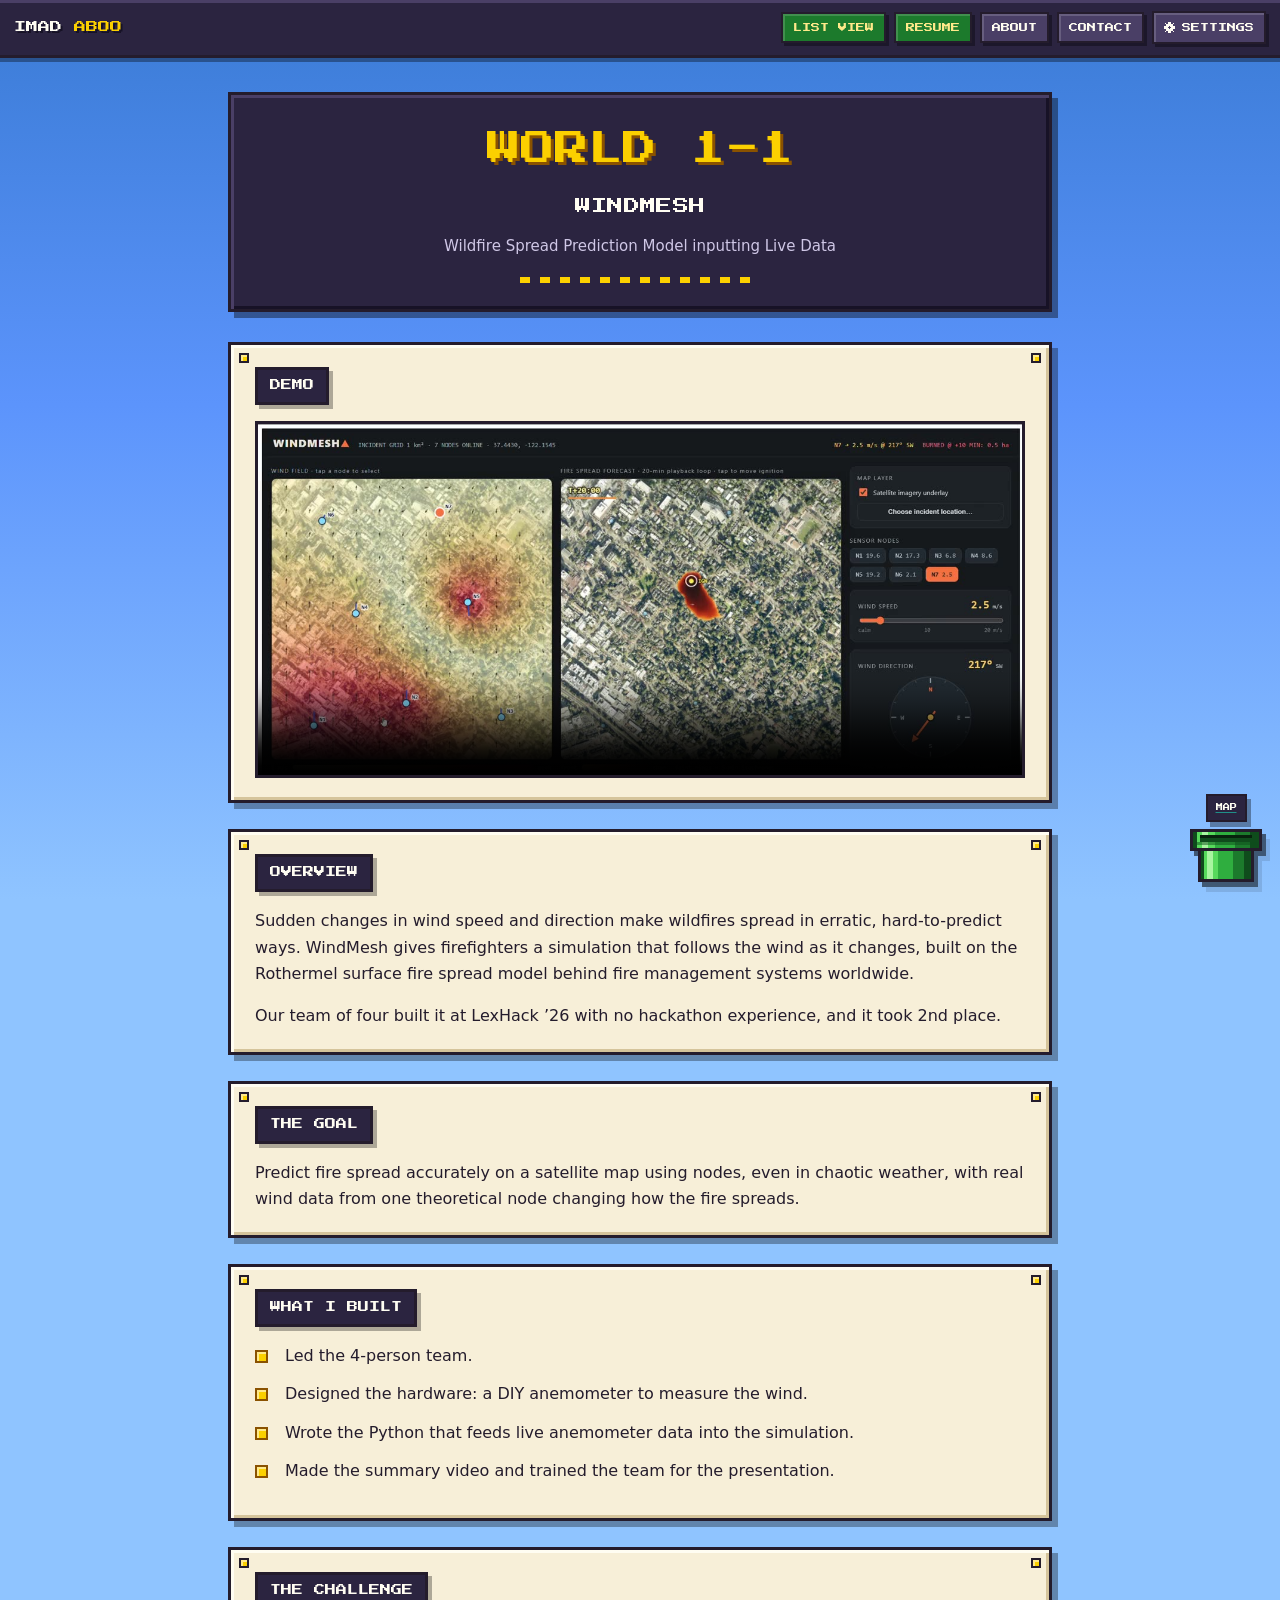
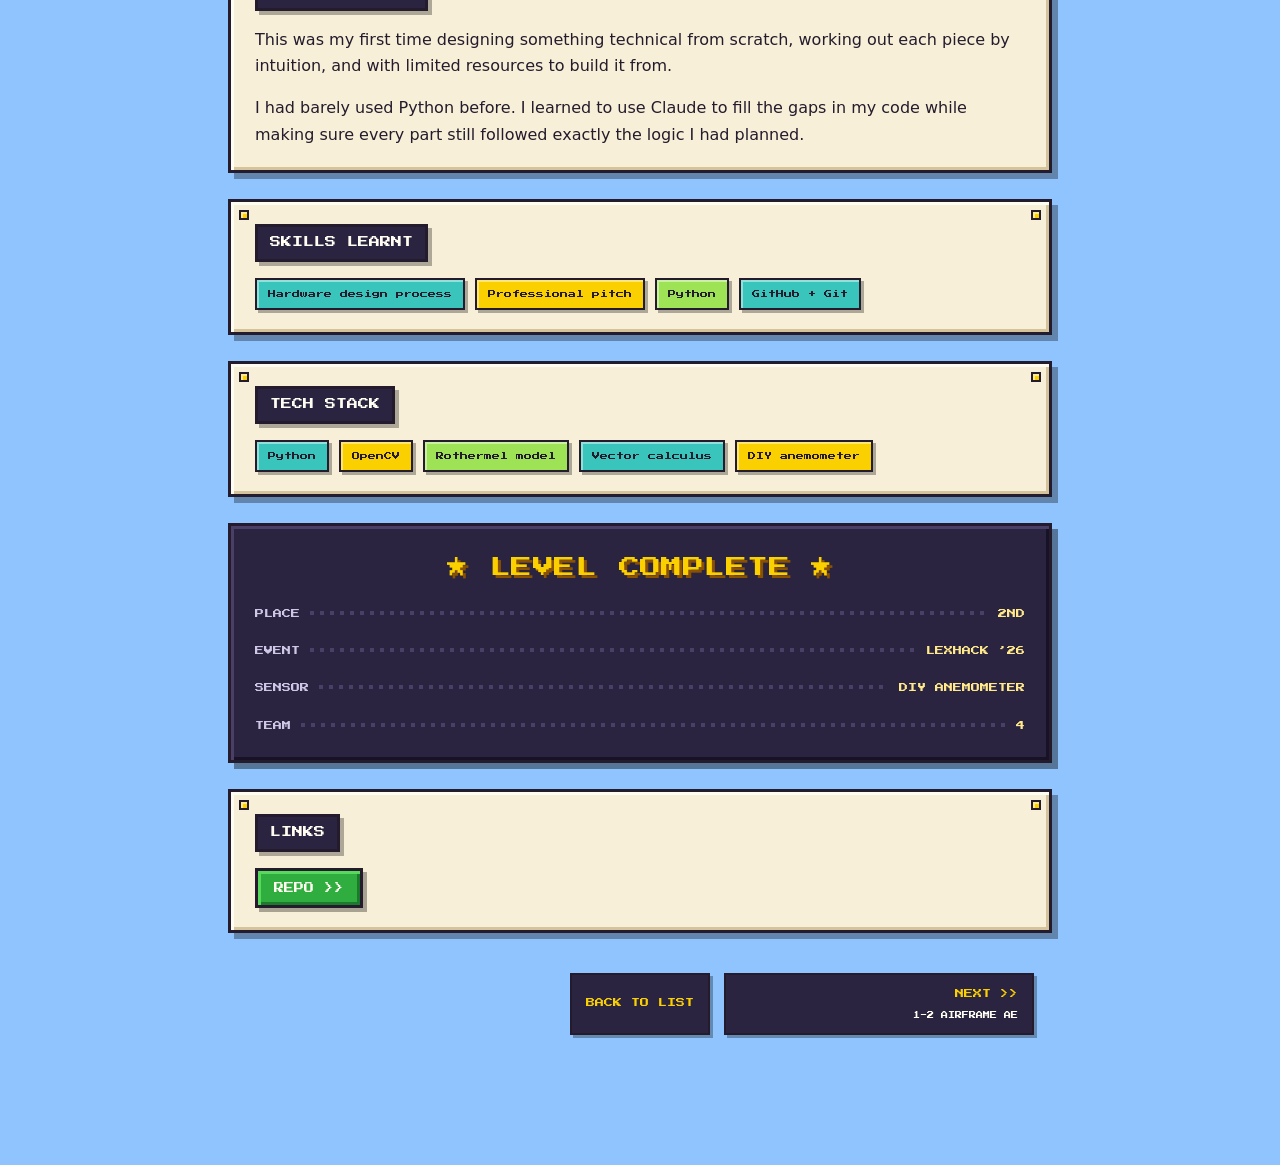
<file: worlds/windmesh.html>
<!DOCTYPE html>
<html lang="en">
<head>
<meta charset="utf-8">
<meta name="viewport" content="width=device-width, initial-scale=1">


<title>WORLD 1-1 &mdash; WindMesh &mdash; Imad Aboo</title>
<meta name="description" content="WindMesh: a wildfire spread prediction model that takes in live wind data. 2nd place at LexHack &#x27;26.">

<!-- Link previews (LinkedIn, iMessage, Slack...) and search results -->
<meta property="og:type" content="website">
<meta property="og:site_name" content="Imad Aboo">
<meta property="og:title" content="WindMesh &mdash; Imad Aboo">
<meta property="og:description" content="WindMesh: a wildfire spread prediction model that takes in live wind data. 2nd place at LexHack &#x27;26.">
<meta property="og:url" content="https://imadmaroof.github.io/worlds/windmesh.html">
<meta property="og:image" content="https://imadmaroof.github.io/worlds/media/windmesh-poster.jpg">
<meta property="og:image:width" content="1280">
<meta property="og:image:height" content="588">
<meta property="og:image:alt" content="The WindMesh console: a wind field and a fire spread forecast on a satellite map">
<meta name="twitter:card" content="summary_large_image">

<link rel="preconnect" href="https://fonts.googleapis.com">
<link rel="preconnect" href="https://fonts.gstatic.com" crossorigin>
<link href="https://fonts.googleapis.com/css2?family=Press+Start+2P&display=swap" rel="stylesheet">
<link rel="stylesheet" href="../css/style.css">
<link rel="icon" href="data:image/svg+xml,%3Csvg xmlns='http://www.w3.org/2000/svg' viewBox='0 0 16 16'%3E%3Crect width='16' height='16' fill='%235c94fc'/%3E%3Crect x='2' y='3' width='12' height='11' fill='%23241c2c'/%3E%3Crect x='3' y='4' width='10' height='9' fill='%2339c5bb'/%3E%3Crect x='5' y='7' width='2' height='3' fill='%23fff'/%3E%3Crect x='9' y='7' width='2' height='3' fill='%23fff'/%3E%3C/svg%3E">
</head>

<body class="page">

<!-- ---- HUD (identical on every page) ---------------------------------- -->
<header class="hud">
  <a class="hud__name" href="../index.html" data-warp>IMAD <span>ABOO</span></a>


  <span class="hud__spacer"></span>

  <nav class="hud__nav" aria-label="Main">
    <a class="hud__key" href="../pages/all-projects.html">LIST<span class="hud__wide"> VIEW</span></a>
    <a class="hud__key" href="/resume.pdf">RESUME</a>
    <a href="../pages/about.html" data-warp>ABOUT</a>
    <a href="../pages/contact.html" data-warp>CONTACT</a>
    <button type="button" class="hud__toggle hud__settings" data-settings aria-expanded="false" aria-haspopup="dialog"><svg class="hud__gear" viewBox="0 0 9 9" shape-rendering="crispEdges" aria-hidden="true" fill="currentColor"><rect x="3" y="0" width="3" height="1"/><rect x="1" y="1" width="1" height="1"/><rect x="3" y="1" width="3" height="1"/><rect x="7" y="1" width="1" height="1"/><rect x="2" y="2" width="5" height="1"/><rect x="0" y="3" width="4" height="1"/><rect x="5" y="3" width="4" height="1"/><rect x="0" y="4" width="3" height="1"/><rect x="6" y="4" width="3" height="1"/><rect x="0" y="5" width="4" height="1"/><rect x="5" y="5" width="4" height="1"/><rect x="2" y="6" width="5" height="1"/><rect x="1" y="7" width="1" height="1"/><rect x="3" y="7" width="3" height="1"/><rect x="7" y="7" width="1" height="1"/><rect x="3" y="8" width="3" height="1"/></svg><span class="hud__settings-label">SETTINGS</span></button>
  </nav>
</header>

<main class="wrap">

  <div class="level-banner">
    <span class="level-banner__world">WORLD 1-1</span>
    <h1 class="level-banner__title">WINDMESH</h1>
    <p class="level-banner__blurb">Wildfire Spread Prediction Model inputting Live Data</p>
    <div class="level-banner__rule" aria-hidden="true"></div>
  </div>

  <div class="stack">

    <section class="panel panel--riveted" aria-labelledby="s-media">
      <span class="panel__label" id="s-media">DEMO</span>
      <video class="world-media" src="media/windmesh.mp4" poster="media/windmesh-poster.jpg" controls muted loop playsinline preload="metadata"></video>
    </section>

    <section class="panel panel--riveted" aria-labelledby="s-overview">
      <span class="panel__label" id="s-overview">OVERVIEW</span>
      <p>Sudden changes in wind speed and direction make wildfires spread in erratic, hard-to-predict ways. WindMesh gives firefighters a simulation that follows the wind as it changes, built on the Rothermel surface fire spread model behind fire management systems worldwide.</p>
      <p>Our team of four built it at LexHack &rsquo;26 with no hackathon experience, and it took 2nd place.</p>
    </section>

    <section class="panel panel--riveted" aria-labelledby="s-goal">
      <span class="panel__label" id="s-goal">THE GOAL</span>
      <p>Predict fire spread accurately on a satellite map using nodes, even in chaotic weather, with real wind data from one theoretical node changing how the fire spreads.</p>
    </section>

    <section class="panel panel--riveted" aria-labelledby="s-built">
      <span class="panel__label" id="s-built">WHAT I BUILT</span>
      <ul class="coin-list">
        <li>Led the 4-person team.</li>
        <li>Designed the hardware: a DIY anemometer to measure the wind.</li>
        <li>Wrote the Python that feeds live anemometer data into the simulation.</li>
        <li>Made the summary video and trained the team for the presentation.</li>
      </ul>
    </section>

    <section class="panel panel--riveted" aria-labelledby="s-challenge">
      <span class="panel__label" id="s-challenge">THE CHALLENGE</span>
      <p>This was my first time designing something technical from scratch, working out each piece by intuition, and with limited resources to build it from.</p>
      <p>I had barely used Python before. I learned to use Claude to fill the gaps in my code while making sure every part still followed exactly the logic I had planned.</p>
    </section>

    <section class="panel panel--riveted" aria-labelledby="s-skills">
      <span class="panel__label" id="s-skills">SKILLS LEARNT</span>
      <ul class="chips">
        <li class="chip">Hardware design process</li>
        <li class="chip">Professional pitch</li>
        <li class="chip">Python</li>
        <li class="chip">GitHub + Git</li>
      </ul>
    </section>

    <section class="panel panel--riveted" aria-labelledby="s-tech">
      <span class="panel__label" id="s-tech">TECH STACK</span>
      <ul class="chips">
        <li class="chip">Python</li>
        <li class="chip">OpenCV</li>
        <li class="chip">Rothermel model</li>
        <li class="chip">Vector calculus</li>
        <li class="chip">DIY anemometer</li>
      </ul>
    </section>

    <section class="scorecard" aria-labelledby="s-results">
      <h2 class="scorecard__head" id="s-results">&#9733; LEVEL COMPLETE &#9733;</h2>
      <div class="scorecard__rows">
        <p class="score-row">
          <span class="score-row__label">PLACE</span>
          <span class="score-row__dots" aria-hidden="true"></span>
          <span class="score-row__value">2ND</span>
        </p>
        <p class="score-row">
          <span class="score-row__label">EVENT</span>
          <span class="score-row__dots" aria-hidden="true"></span>
          <span class="score-row__value">LEXHACK &rsquo;26</span>
        </p>
        <p class="score-row">
          <span class="score-row__label">SENSOR</span>
          <span class="score-row__dots" aria-hidden="true"></span>
          <span class="score-row__value">DIY ANEMOMETER</span>
        </p>
        <p class="score-row">
          <span class="score-row__label">TEAM</span>
          <span class="score-row__dots" aria-hidden="true"></span>
          <span class="score-row__value">4</span>
        </p>
      </div>
    </section>

    <section class="panel panel--riveted" aria-labelledby="s-links">
      <span class="panel__label" id="s-links">LINKS</span>
      <div class="link-row">
        <a class="btn btn--green" href="https://github.com/ishaan-j/Windmesh" rel="noopener">REPO &gt;&gt;</a>
      </div>
    </section>

  </div>

  <!-- Previous / back to list / next: filled in by js/site.js from
       js/projects.js. The plain link is the fallback without scripts. -->
  <nav class="project-nav" id="project-nav" aria-label="More projects">
    <a class="project-nav__list" href="../pages/all-projects.html">BACK TO LIST</a>
  </nav>
</main>

<!-- ---- corner pipe: back to the map, with a reverse pipe transition ---- -->
<a class="pipe-back" href="../index.html" data-warp aria-label="Back to the overworld map">
  <span class="pipe-back__label">MAP</span>
  <span class="pipe" aria-hidden="true">
    <span class="pipe__rim"><span class="pipe__mouth"></span></span>
    <span class="pipe__body"></span>
  </span>
</a>

<script src="../js/projects.js"></script>
<script src="../js/site.js"></script>
</body>
</html>
</file>
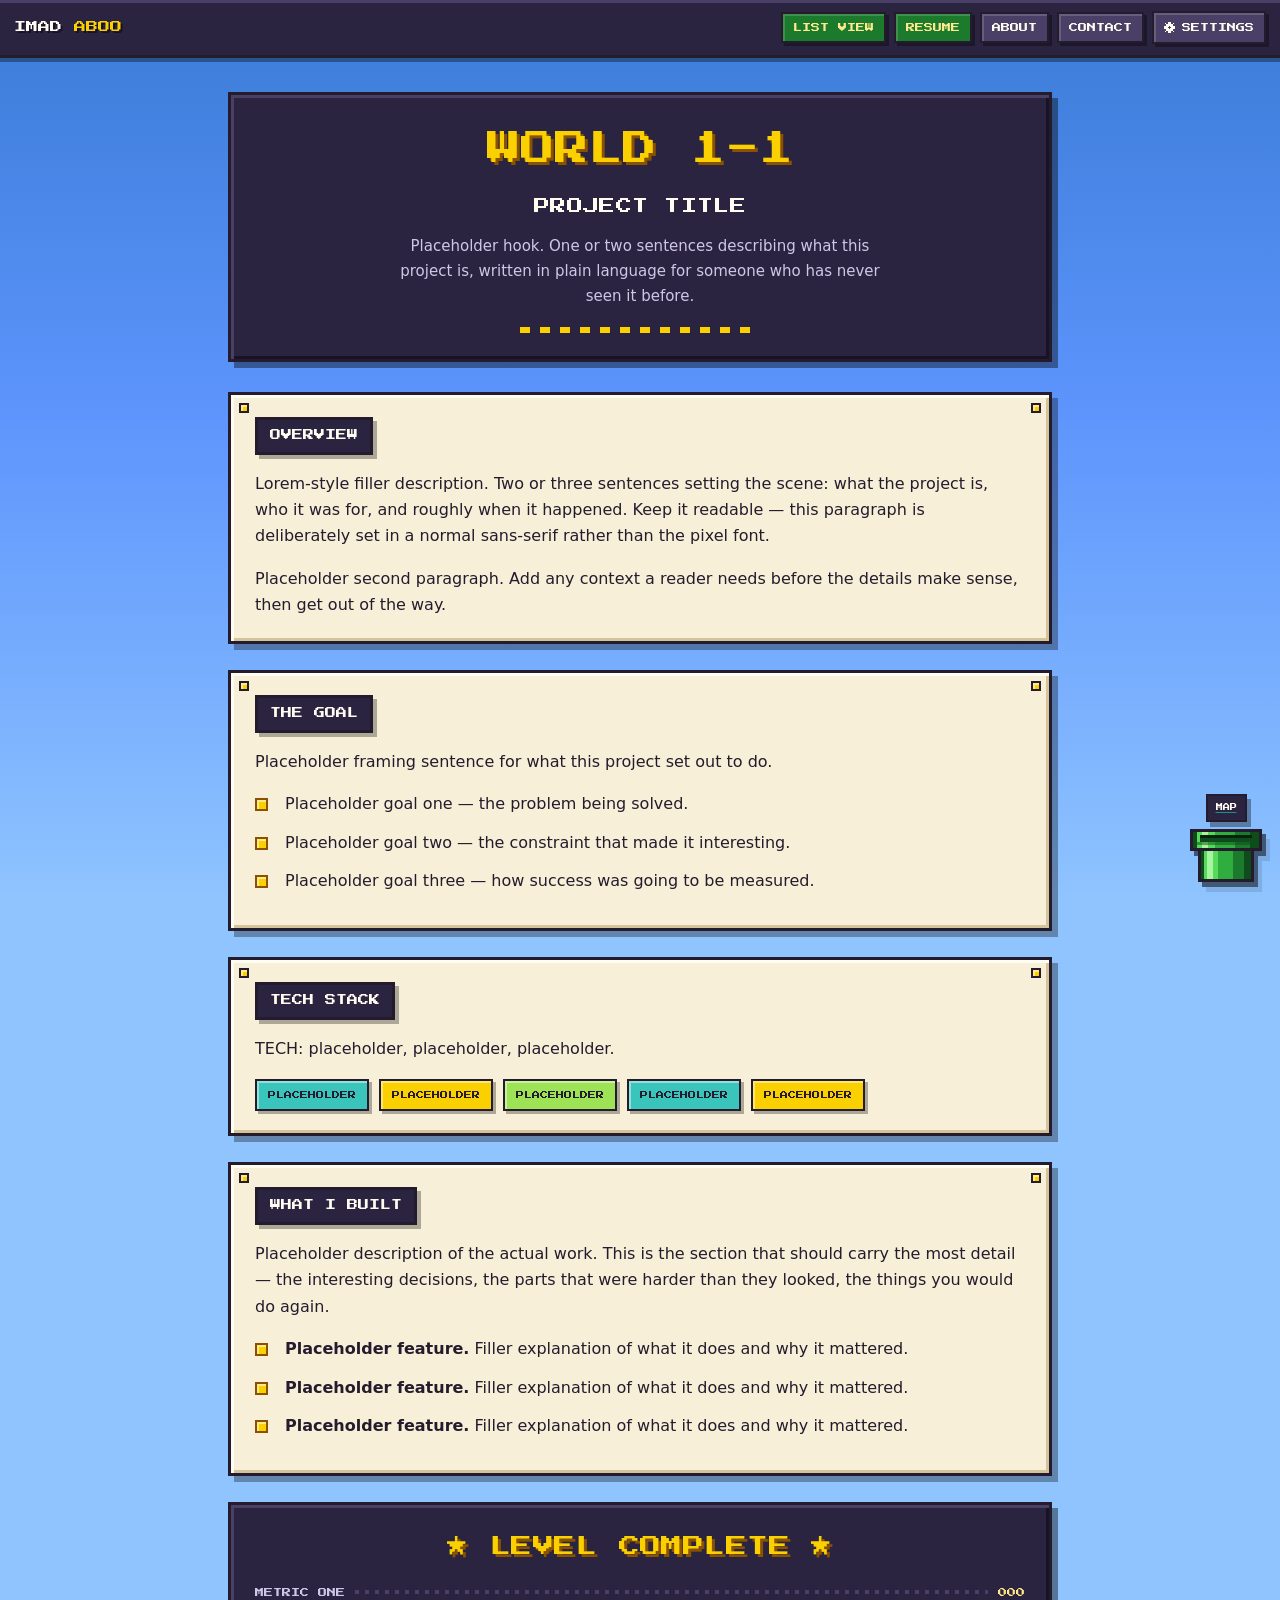
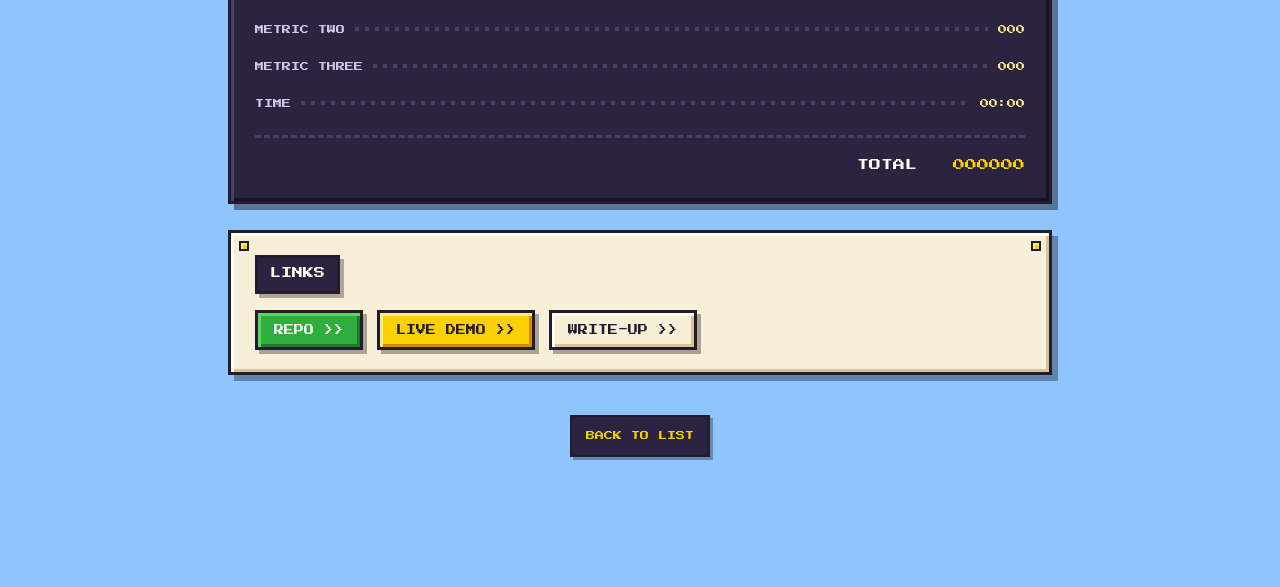
<file: worlds/world-template.html>
<!DOCTYPE html>
<html lang="en">
<head>
<meta charset="utf-8">
<meta name="viewport" content="width=device-width, initial-scale=1">

<!-- WORLD TEMPLATE — fill in every block marked EDIT. -->

<!-- EDIT: page title + description -->
<title>WORLD 1-1 &mdash; Project Title</title>
<meta name="description" content="Placeholder description of this project.">

<!-- EDIT: link preview. Same title and description as above, this page's
     address, and a picture from the project (its poster works well). -->
<meta property="og:type" content="website">
<meta property="og:site_name" content="Imad Aboo">
<meta property="og:title" content="Project Title &mdash; Imad Aboo">
<meta property="og:description" content="Placeholder description of this project.">
<meta property="og:url" content="https://imadmaroof.github.io/worlds/PAGE-NAME.html">
<meta property="og:image" content="https://imadmaroof.github.io/worlds/media/PAGE-NAME-poster.jpg">
<meta name="twitter:card" content="summary_large_image">

<link rel="preconnect" href="https://fonts.googleapis.com">
<link rel="preconnect" href="https://fonts.gstatic.com" crossorigin>
<link href="https://fonts.googleapis.com/css2?family=Press+Start+2P&display=swap" rel="stylesheet">
<link rel="stylesheet" href="../css/style.css">
<link rel="icon" href="data:image/svg+xml,%3Csvg xmlns='http://www.w3.org/2000/svg' viewBox='0 0 16 16'%3E%3Crect width='16' height='16' fill='%235c94fc'/%3E%3Crect x='2' y='3' width='12' height='11' fill='%23241c2c'/%3E%3Crect x='3' y='4' width='10' height='9' fill='%2339c5bb'/%3E%3Crect x='5' y='7' width='2' height='3' fill='%23fff'/%3E%3Crect x='9' y='7' width='2' height='3' fill='%23fff'/%3E%3C/svg%3E">
</head>

<body class="page">

<!-- ---- HUD (identical on every page) ---------------------------------- -->
<header class="hud">
  <a class="hud__name" href="../index.html" data-warp>IMAD <span>ABOO</span></a>


  <span class="hud__spacer"></span>

  <nav class="hud__nav" aria-label="Main">
    <a class="hud__key" href="../pages/all-projects.html">LIST<span class="hud__wide"> VIEW</span></a>
    <a class="hud__key" href="/resume.pdf">RESUME</a>
    <a href="../pages/about.html" data-warp>ABOUT</a>
    <a href="../pages/contact.html" data-warp>CONTACT</a>
    <button type="button" class="hud__toggle hud__settings" data-settings aria-expanded="false" aria-haspopup="dialog"><svg class="hud__gear" viewBox="0 0 9 9" shape-rendering="crispEdges" aria-hidden="true" fill="currentColor"><rect x="3" y="0" width="3" height="1"/><rect x="1" y="1" width="1" height="1"/><rect x="3" y="1" width="3" height="1"/><rect x="7" y="1" width="1" height="1"/><rect x="2" y="2" width="5" height="1"/><rect x="0" y="3" width="4" height="1"/><rect x="5" y="3" width="4" height="1"/><rect x="0" y="4" width="3" height="1"/><rect x="6" y="4" width="3" height="1"/><rect x="0" y="5" width="4" height="1"/><rect x="5" y="5" width="4" height="1"/><rect x="2" y="6" width="5" height="1"/><rect x="1" y="7" width="1" height="1"/><rect x="3" y="7" width="3" height="1"/><rect x="7" y="7" width="1" height="1"/><rect x="3" y="8" width="3" height="1"/></svg><span class="hud__settings-label">SETTINGS</span></button>
  </nav>
</header>

<main class="wrap">

  <!-- ==================================================================
       LEVEL BANNER
       EDIT: world number, project title, one-line hook.
       ================================================================== -->
  <div class="level-banner">
    <span class="level-banner__world">WORLD 1-1</span>
    <h1 class="level-banner__title">PROJECT TITLE</h1>
    <p class="level-banner__blurb">
      Placeholder hook. One or two sentences describing what this project is,
      written in plain language for someone who has never seen it before.
    </p>
    <div class="level-banner__rule" aria-hidden="true"></div>
  </div>

  <div class="stack">

    <!-- ================================================================
         OVERVIEW — EDIT the paragraphs.
         ================================================================ -->
    <section class="panel panel--riveted" aria-labelledby="s-overview">
      <span class="panel__label" id="s-overview">OVERVIEW</span>
      <p>
        Lorem-style filler description. Two or three sentences setting the
        scene: what the project is, who it was for, and roughly when it
        happened. Keep it readable — this paragraph is deliberately set in a
        normal sans-serif rather than the pixel font.
      </p>
      <p>
        Placeholder second paragraph. Add any context a reader needs before
        the details make sense, then get out of the way.
      </p>
    </section>

    <!-- ================================================================
         THE GOAL — EDIT the bullets.
         ================================================================ -->
    <section class="panel panel--riveted" aria-labelledby="s-goal">
      <span class="panel__label" id="s-goal">THE GOAL</span>
      <p>Placeholder framing sentence for what this project set out to do.</p>
      <ul class="coin-list">
        <li>Placeholder goal one — the problem being solved.</li>
        <li>Placeholder goal two — the constraint that made it interesting.</li>
        <li>Placeholder goal three — how success was going to be measured.</li>
      </ul>
    </section>

    <!-- ================================================================
         TECH STACK — EDIT the chips. Add or remove <li> freely.
         ================================================================ -->
    <section class="panel panel--riveted" aria-labelledby="s-tech">
      <span class="panel__label" id="s-tech">TECH STACK</span>
      <p>TECH: placeholder, placeholder, placeholder.</p>
      <ul class="chips">
        <li class="chip">PLACEHOLDER</li>
        <li class="chip">PLACEHOLDER</li>
        <li class="chip">PLACEHOLDER</li>
        <li class="chip">PLACEHOLDER</li>
        <li class="chip">PLACEHOLDER</li>
      </ul>
    </section>

    <!-- ================================================================
         WHAT I BUILT — EDIT.
         ================================================================ -->
    <section class="panel panel--riveted" aria-labelledby="s-built">
      <span class="panel__label" id="s-built">WHAT I BUILT</span>
      <p>
        Placeholder description of the actual work. This is the section that
        should carry the most detail — the interesting decisions, the parts
        that were harder than they looked, the things you would do again.
      </p>
      <ul class="coin-list">
        <li><strong>Placeholder feature.</strong> Filler explanation of what it does and why it mattered.</li>
        <li><strong>Placeholder feature.</strong> Filler explanation of what it does and why it mattered.</li>
        <li><strong>Placeholder feature.</strong> Filler explanation of what it does and why it mattered.</li>
      </ul>
    </section>

    <!-- ================================================================
         RESULTS — the LEVEL COMPLETE scorecard.
         EDIT the label/value pairs. Add or remove .score-row blocks.
         ================================================================ -->
    <section class="scorecard" aria-labelledby="s-results">
      <h2 class="scorecard__head" id="s-results">&#9733; LEVEL COMPLETE &#9733;</h2>
      <div class="scorecard__rows">
        <p class="score-row">
          <span class="score-row__label">METRIC ONE</span>
          <span class="score-row__dots" aria-hidden="true"></span>
          <span class="score-row__value">000</span>
        </p>
        <p class="score-row">
          <span class="score-row__label">METRIC TWO</span>
          <span class="score-row__dots" aria-hidden="true"></span>
          <span class="score-row__value">000</span>
        </p>
        <p class="score-row">
          <span class="score-row__label">METRIC THREE</span>
          <span class="score-row__dots" aria-hidden="true"></span>
          <span class="score-row__value">000</span>
        </p>
        <p class="score-row">
          <span class="score-row__label">TIME</span>
          <span class="score-row__dots" aria-hidden="true"></span>
          <span class="score-row__value">00:00</span>
        </p>
      </div>
      <p class="scorecard__total">TOTAL &nbsp; <b>000000</b></p>
    </section>

    <!-- ================================================================
         LINKS — EDIT the hrefs. Delete any you do not have.
         ================================================================ -->
    <section class="panel panel--riveted" aria-labelledby="s-links">
      <span class="panel__label" id="s-links">LINKS</span>
      <div class="link-row">
        <a class="btn btn--green" href="#" rel="noopener">REPO &gt;&gt;</a>
        <a class="btn btn--gold"  href="#" rel="noopener">LIVE DEMO &gt;&gt;</a>
        <a class="btn"            href="#" rel="noopener">WRITE-UP &gt;&gt;</a>
      </div>
    </section>

  </div>

  <!-- Previous / back to list / next: filled in by js/site.js from
       js/projects.js. The plain link is the fallback without scripts. -->
  <nav class="project-nav" id="project-nav" aria-label="More projects">
    <a class="project-nav__list" href="../pages/all-projects.html">BACK TO LIST</a>
  </nav>
</main>

<!-- ---- corner pipe: back to the map, with a reverse pipe transition ---- -->
<a class="pipe-back" href="../index.html" data-warp aria-label="Back to the overworld map">
  <span class="pipe-back__label">MAP</span>
  <span class="pipe" aria-hidden="true">
    <span class="pipe__rim"><span class="pipe__mouth"></span></span>
    <span class="pipe__body"></span>
  </span>
</a>

<script src="../js/projects.js"></script>
<script src="../js/site.js"></script>
</body>
</html>
</file>
<file: css/style.css>
/* ==========================================================================
   PIXEL PORTFOLIO — stylesheet
   16-bit / SNES-era overworld portfolio template.

   HOW TO RESKIN: every colour in the whole site comes from the custom
   properties in the :root block below. Change them there and the entire
   site changes. Nothing below :root hard-codes a colour except pure
   black/white shadows.
   ========================================================================== */

/* --------------------------------------------------------------------------
   1. PALETTE + DESIGN TOKENS
   -------------------------------------------------------------------------- */
:root {
  /* --- sky --------------------------------------------------------------- */
  --sky-top:        #3a7bd5;
  --sky-mid:        #5c94fc;
  --sky-low:        #8fc4ff;
  --sky-haze:       #bfe0ff;

  /* --- clouds ------------------------------------------------------------ */
  --cloud-hi:       #ffffff;
  --cloud-mid:      #dbeaff;
  --cloud-lo:       #a8c8f0;

  /* --- land -------------------------------------------------------------- */
  --grass-hi:       #9ee356;
  --grass:          #58c24a;
  --grass-lo:       #2f8f3c;
  --hill-far:       #2f8f3c;
  --hill-near:      #48ab45;
  --dirt-hi:        #c98f4e;
  --dirt:           #a5673a;
  --dirt-lo:        #7a4526;
  --dirt-deep:      #57301a;

  /* --- pipes ------------------------------------------------------------- */
  --pipe-hi:        #a8f5a0;
  --pipe-lit:       #57d95c;
  --pipe:           #2fae3f;
  --pipe-lo:        #1c7a2c;
  --pipe-deep:      #0f4c1c;

  /* --- gold / coins / ? blocks ------------------------------------------- */
  --gold-hi:        #ffe98a;
  --gold:           #fbd000;
  --gold-lo:        #d98b00;
  --gold-deep:      #8a5200;

  /* --- stone / castle ---------------------------------------------------- */
  --stone-hi:       #e8e0d0;
  --stone:          #b9ada0;
  --stone-lo:       #8a7d72;
  --stone-deep:     #5d5249;
  --brick:          #b5573a;
  --brick-lo:       #7d3323;

  /* --- UI panels --------------------------------------------------------- */
  --ink:            #241c2c;   /* the universal hard outline colour          */
  --panel:          #f7efd8;
  --panel-hi:       #fffdf2;
  --panel-lo:       #d5c49b;
  --panel-alt:      #2b2440;   /* dark HUD / banner panel                    */
  --panel-alt-hi:   #4a3f66;
  --panel-alt-lo:   #171226;

  /* --- accents ----------------------------------------------------------- */
  --accent:         #e5484d;   /* flags, banners, danger                     */
  --accent-lo:      #a52b30;
  --water:          #39c5bb;   /* the player sprite / links                  */
  --water-lo:       #1f8f89;
  --locked:         #8d8898;   /* greyed-out locked nodes                    */
  --locked-lo:      #5f5b6b;

  /* --- the player character (js/sprite.js) ------------------------------- */
  --hat-hi:         #ffe594;   /* straw hat                                  */
  --hat:            #f2c14e;
  --hat-lo:         #c98f2e;
  --band:           #d83a3a;   /* hat band, and the tie                      */
  --band-lo:        #9c2430;

  /* --- World 2: sunset coast (css section 19) ---------------------------- */
  --dusk-top:       #3d2a6e;
  --dusk-mid:       #a8467e;
  --dusk-low:       #ec7d4e;
  --dusk-haze:      #ffc978;
  --foam:           #fffdf2;
  --sand-wet:       #c9a061;
  --sand-hi:        #f7e0a3;
  --sand:           #edc97c;
  --sand-lo:        #d8ac62;
  --hair:           #17121d;
  --hair-hi:        #3b3048;
  --skin-hi:        #d6946a;
  --skin:           #b9774e;
  --skin-lo:        #8f5534;
  --shirt:          #f6f2ea;
  --suit-hi:        #48537e;
  --suit:           #2b3352;
  --suit-lo:        #1b2038;
  --shoe:           #120e16;

  /* --- chest + skill icons (js/sprite.js) -------------------------------- */
  --water-hi:       #7ef0e6;
  --hot:            #ff9a3c;   /* a soldering iron's tip                     */

  /* --- text -------------------------------------------------------------- */
  --text:           #241c2c;
  --text-soft:      #57506b;
  --text-invert:    #fffdf2;

  /* --- structural tokens ------------------------------------------------- */
  --bevel:          3px;                 /* panel border thickness           */
  --drop:           6px;                 /* hard drop-shadow offset          */
  --hud-h:          58px;
  --font-pixel:     "Press Start 2P", "Courier New", monospace;
  --font-body:      ui-sans-serif, system-ui, -apple-system, "Segoe UI",
                    Roboto, "Helvetica Neue", Arial, sans-serif;

  /* --- map geometry (read by js/map.js) ---------------------------------- */
  --node-gap:       300px;               /* px between world nodes           */
}

/* --------------------------------------------------------------------------
   2. RESET + BASE
   -------------------------------------------------------------------------- */
*, *::before, *::after { box-sizing: border-box; }

html, body { height: 100%; }

/* Giving <html> its own background stops the body background from being
   propagated to the canvas — which is what makes the page-long sky gradient
   size itself to the document instead of re-tiling every viewport. */
html { background: var(--sky-low); }

body {
  margin: 0;
  font-family: var(--font-body);
  font-size: 16px;
  line-height: 1.65;
  color: var(--text);
  background: var(--sky-mid);
  -webkit-font-smoothing: antialiased;
  text-rendering: optimizeLegibility;
}

/* Everything drawn as pixel art stays crunchy at any scale. */
img, svg, canvas, .pixel { image-rendering: pixelated; image-rendering: crisp-edges; }

a { color: var(--water-lo); }
a:focus-visible,
button:focus-visible,
[tabindex]:focus-visible {
  outline: var(--bevel) solid var(--gold);
  outline-offset: 3px;
}

h1, h2, h3, h4, .pixel-type {
  font-family: var(--font-pixel);
  font-weight: 400;
  line-height: 1.5;
  letter-spacing: .02em;
}

h1 { font-size: clamp(15px, 3.2vw, 24px); margin: 0 0 .8em; }
h2 { font-size: clamp(13px, 2.4vw, 17px); margin: 0 0 .9em; }
h3 { font-size: clamp(11px, 2vw, 13px); margin: 0 0 .9em; }

p  { margin: 0 0 1em; }
p:last-child { margin-bottom: 0; }

.sr-only {
  position: absolute; width: 1px; height: 1px;
  padding: 0; margin: -1px; overflow: hidden;
  clip: rect(0 0 0 0); white-space: nowrap; border: 0;
}

/* --------------------------------------------------------------------------
   3. THE CHUNKY BEVELLED PANEL — the core UI primitive
   -------------------------------------------------------------------------- */
.panel {
  position: relative;
  background: var(--panel);
  border: var(--bevel) solid var(--ink);
  box-shadow:
    inset  var(--bevel)  var(--bevel) 0 var(--panel-hi),
    inset calc(var(--bevel) * -1) calc(var(--bevel) * -1) 0 var(--panel-lo),
    var(--drop) var(--drop) 0 rgba(0, 0, 0, .32);
  padding: 22px 24px;
}

.panel--dark {
  background: var(--panel-alt);
  color: var(--text-invert);
  box-shadow:
    inset  var(--bevel)  var(--bevel) 0 var(--panel-alt-hi),
    inset calc(var(--bevel) * -1) calc(var(--bevel) * -1) 0 var(--panel-alt-lo),
    var(--drop) var(--drop) 0 rgba(0, 0, 0, .4);
}
.panel--dark a { color: var(--gold); }

/* Rivets in the panel corners — pure decoration, 16-bit UI tell. */
.panel--riveted::before,
.panel--riveted::after {
  content: "";
  position: absolute; top: 8px;
  width: 10px; height: 10px;
  background: var(--gold);
  border: 2px solid var(--ink);
  box-shadow: inset 2px 2px 0 var(--gold-hi);
}
.panel--riveted::before { left: 8px; }
.panel--riveted::after  { right: 8px; }

/* Section heading strip that sits on top of a panel. */
.panel__label {
  display: inline-block;
  font-family: var(--font-pixel);
  font-size: 11px;
  padding: 7px 12px;
  margin: 0 0 16px;
  color: var(--text-invert);
  background: var(--panel-alt);
  border: var(--bevel) solid var(--ink);
  box-shadow: 4px 4px 0 rgba(0, 0, 0, .3);
}

/* --------------------------------------------------------------------------
   4. BUTTONS
   -------------------------------------------------------------------------- */
.btn {
  display: inline-flex;
  align-items: center;
  gap: 8px;
  font-family: var(--font-pixel);
  font-size: 10px;
  line-height: 1;
  padding: 12px 16px;
  color: var(--text);
  text-decoration: none;
  cursor: pointer;
  background: var(--panel);
  border: var(--bevel) solid var(--ink);
  box-shadow:
    inset 3px 3px 0 var(--panel-hi),
    inset -3px -3px 0 var(--panel-lo),
    4px 4px 0 rgba(0, 0, 0, .32);
  transition: transform .06s steps(2), box-shadow .06s steps(2);
}
.btn:hover { transform: translate(-1px, -1px); }
.btn:active {
  transform: translate(4px, 4px);
  box-shadow:
    inset 3px 3px 0 var(--panel-hi),
    inset -3px -3px 0 var(--panel-lo),
    0 0 0 rgba(0, 0, 0, .32);
}
.btn--gold  { background: var(--gold);  box-shadow: inset 3px 3px 0 var(--gold-hi),  inset -3px -3px 0 var(--gold-lo),  4px 4px 0 rgba(0,0,0,.32); }
.btn--green { background: var(--pipe);  color: var(--text-invert);
              box-shadow: inset 3px 3px 0 var(--pipe-lit), inset -3px -3px 0 var(--pipe-lo), 4px 4px 0 rgba(0,0,0,.32); }

/* --------------------------------------------------------------------------
   5. HUD BAR (classic status bar, pinned top)
   -------------------------------------------------------------------------- */
.hud {
  position: sticky;
  top: 0;
  z-index: 60;
  display: flex;
  align-items: center;
  gap: 14px;
  height: var(--hud-h);
  padding: 0 14px;
  background: var(--panel-alt);
  color: var(--text-invert);
  border-bottom: var(--bevel) solid var(--ink);
  box-shadow:
    inset 0 var(--bevel) 0 var(--panel-alt-hi),
    0 4px 0 rgba(0, 0, 0, .35);
}

.hud__name {
  font-family: var(--font-pixel);
  font-size: 12px;
  color: var(--text-invert);
  text-decoration: none;
  white-space: nowrap;
  text-shadow: 2px 2px 0 var(--panel-alt-lo);
}
.hud__name span { color: var(--gold); }

.hud__spacer { flex: 1 1 auto; }

.hud__nav { display: flex; align-items: center; gap: 8px; }
.hud__nav a,
.hud__toggle {
  font-family: var(--font-pixel);
  font-size: 9px;
  line-height: 1;
  padding: 9px 10px;
  color: var(--text-invert);
  text-decoration: none;
  background: var(--panel-alt-hi);
  border: 2px solid var(--ink);
  box-shadow: inset 2px 2px 0 rgba(255, 255, 255, .16), 3px 3px 0 rgba(0,0,0,.35);
  cursor: pointer;
}
.hud__nav a:hover, .hud__toggle:hover { background: var(--water-lo); }
.hud__toggle[aria-pressed="true"] { background: var(--pipe-lo); color: var(--gold-hi); }

@keyframes coin-spin {
  0%, 100% { transform: scaleX(1); }
  50%      { transform: scaleX(.25); }
}
@media (max-width: 720px) {
  .hud { gap: 8px; padding: 0 8px; }
  .hud__name { font-size: 9px; }
  .hud__nav { gap: 5px; }
  .hud__nav a, .hud__toggle { font-size: 8px; padding: 7px 6px; }
}
@media (max-width: 560px) {
  .hud__name { font-size: 8px; }
  .hud__nav { gap: 4px; }
  .hud__nav a, .hud__toggle { font-size: 7px; padding: 6px 5px; }
}
@media (max-width: 400px) {
  .hud__name { font-size: 7px; }
  .hud__nav a, .hud__toggle { font-size: 6px; padding: 6px 4px; }
}

/* --------------------------------------------------------------------------
   6. THE OVERWORLD MAP
   -------------------------------------------------------------------------- */
/* Only the desktop map locks page scrolling — below 768px the overworld
   becomes a normal scrolling list and must be free to scroll. */
@media (min-width: 768px) {
  .overworld { overflow: hidden; }
}

.map-viewport {
  position: relative;
  height: calc(100vh - var(--hud-h));
  height: calc(100dvh - var(--hud-h));
  overflow-x: auto;
  overflow-y: hidden;
  background: linear-gradient(180deg,
              var(--sky-top) 0%, var(--sky-mid) 42%,
              var(--sky-low) 74%, var(--sky-haze) 100%);
  scrollbar-color: var(--pipe-lo) var(--panel-alt);
  cursor: grab;
}
.map-viewport.is-dragging { cursor: grabbing; }

.map-canvas {
  position: relative;
  height: 100%;
  min-width: 100%;
  /* width is set in px by js/map.js from the number of projects */
}

/* --- 6a. sky dither band (soft SNES gradient banding) --------------------- */
.layer-dither {
  position: absolute; inset: 0 0 auto 0;
  height: 46%;
  pointer-events: none;
  opacity: .38;
  background-image:
    linear-gradient(45deg, var(--sky-haze) 25%, transparent 25% 75%, var(--sky-haze) 75%),
    linear-gradient(45deg, var(--sky-haze) 25%, transparent 25% 75%, var(--sky-haze) 75%);
  background-size: 4px 4px;
  background-position: 0 0, 2px 2px;
  -webkit-mask-image: linear-gradient(180deg, transparent 0%, #000 100%);
          mask-image: linear-gradient(180deg, transparent 0%, #000 100%);
}

/* --- 6b. parallax cloud layers -------------------------------------------- */
.layer-clouds {
  position: absolute; left: 0; right: 0;
  pointer-events: none;
  background-repeat: repeat-x;
  will-change: background-position;
}
.layer-clouds--far {
  top: 4%; height: 110px;
  opacity: .75;
  background-size: 360px 110px;
  background-image: url("data:image/svg+xml;utf8,%3Csvg xmlns='http://www.w3.org/2000/svg' width='360' height='110' shape-rendering='crispEdges'%3E%3Cg fill='%23dbeaff'%3E%3Crect x='40' y='40' width='96' height='24'/%3E%3Crect x='56' y='28' width='60' height='12'/%3E%3Crect x='72' y='20' width='32' height='8'/%3E%3Crect x='232' y='56' width='80' height='20'/%3E%3Crect x='248' y='46' width='48' height='10'/%3E%3C/g%3E%3Cg fill='%23ffffff'%3E%3Crect x='56' y='28' width='36' height='8'/%3E%3Crect x='72' y='20' width='20' height='6'/%3E%3Crect x='248' y='46' width='28' height='6'/%3E%3C/g%3E%3Cg fill='%23a8c8f0'%3E%3Crect x='40' y='58' width='96' height='6'/%3E%3Crect x='232' y='70' width='80' height='6'/%3E%3C/g%3E%3C/svg%3E");
}
.layer-clouds--near {
  top: 14%; height: 150px;
  background-size: 480px 150px;
  background-image: url("data:image/svg+xml;utf8,%3Csvg xmlns='http://www.w3.org/2000/svg' width='480' height='150' shape-rendering='crispEdges'%3E%3Cg fill='%23ffffff'%3E%3Crect x='24' y='60' width='140' height='32'/%3E%3Crect x='48' y='44' width='92' height='16'/%3E%3Crect x='72' y='32' width='48' height='12'/%3E%3Crect x='300' y='86' width='120' height='28'/%3E%3Crect x='324' y='72' width='72' height='14'/%3E%3Crect x='344' y='62' width='36' height='10'/%3E%3C/g%3E%3Cg fill='%23dbeaff'%3E%3Crect x='24' y='84' width='140' height='8'/%3E%3Crect x='140' y='60' width='24' height='24'/%3E%3Crect x='300' y='106' width='120' height='8'/%3E%3Crect x='396' y='86' width='24' height='20'/%3E%3C/g%3E%3Cg fill='%23a8c8f0'%3E%3Crect x='24' y='90' width='140' height='4'/%3E%3Crect x='300' y='112' width='120' height='4'/%3E%3C/g%3E%3C/svg%3E");
}

/* --- 6c. rolling hills behind the land ------------------------------------ */
.layer-hills {
  position: absolute; left: 0; right: 0;
  height: 190px;
  pointer-events: none;
  background-repeat: repeat-x;
  background-size: 420px 190px;
  will-change: background-position;
  background-image: url("data:image/svg+xml;utf8,%3Csvg xmlns='http://www.w3.org/2000/svg' width='420' height='190' shape-rendering='crispEdges'%3E%3Cg fill='%232f8f3c'%3E%3Crect x='16' y='96' width='168' height='94'/%3E%3Crect x='40' y='72' width='120' height='24'/%3E%3Crect x='64' y='56' width='72' height='16'/%3E%3Crect x='84' y='46' width='32' height='10'/%3E%3Crect x='236' y='120' width='150' height='70'/%3E%3Crect x='260' y='102' width='102' height='18'/%3E%3Crect x='288' y='92' width='46' height='10'/%3E%3C/g%3E%3Cg fill='%2348ab45'%3E%3Crect x='84' y='46' width='18' height='8'/%3E%3Crect x='64' y='56' width='38' height='8'/%3E%3Crect x='40' y='72' width='58' height='8'/%3E%3Crect x='16' y='96' width='80' height='8'/%3E%3Crect x='288' y='92' width='24' height='6'/%3E%3Crect x='260' y='102' width='52' height='8'/%3E%3Crect x='236' y='120' width='76' height='8'/%3E%3C/g%3E%3C/svg%3E");
}

/* --- 6d. the ground ------------------------------------------------------- */
.layer-land {
  position: absolute; left: 0; right: 0; bottom: 0;
  background:
    linear-gradient(180deg,
      var(--grass-hi) 0 7px,
      var(--grass)    7px 40px,
      var(--hill-near) 40px 96px,
      var(--grass-lo) 96px calc(100% - 46px),
      var(--dirt)     calc(100% - 46px) calc(100% - 26px),
      var(--dirt-lo)  calc(100% - 26px) 100%);
}
/* dithered transition band between dirt shades */
.layer-land::after {
  content: "";
  position: absolute; left: 0; right: 0; top: 40px; height: 56px;
  opacity: .5;
  background-image:
    linear-gradient(45deg, var(--grass-lo) 25%, transparent 25% 75%, var(--grass-lo) 75%),
    linear-gradient(45deg, var(--grass-lo) 25%, transparent 25% 75%, var(--grass-lo) 75%);
  background-size: 4px 4px;
  background-position: 0 0, 2px 2px;
}
/* stepped, bumpy grass edge sitting proud of the land */
.layer-land::before {
  content: "";
  position: absolute; left: 0; right: 0; top: -10px; height: 10px;
  background-repeat: repeat-x;
  background-size: 48px 10px;
  background-image: url("data:image/svg+xml;utf8,%3Csvg xmlns='http://www.w3.org/2000/svg' width='48' height='10' shape-rendering='crispEdges'%3E%3Cg fill='%239ee356'%3E%3Crect x='0' y='6' width='48' height='4'/%3E%3Crect x='3' y='3' width='11' height='3'/%3E%3Crect x='5' y='1' width='6' height='2'/%3E%3Crect x='19' y='4' width='9' height='2'/%3E%3Crect x='31' y='2' width='13' height='4'/%3E%3Crect x='34' y='0' width='7' height='2'/%3E%3C/g%3E%3C/svg%3E");
}

/* --- 6e. the dotted path -------------------------------------------------- */
.layer-path { position: absolute; inset: 0; pointer-events: none; }
.path-edge {
  fill: none;
  stroke: var(--dirt-lo);
  stroke-width: 26;
  stroke-linecap: square;
  stroke-linejoin: miter;
}
.path-shadow {
  fill: none;
  stroke: var(--dirt-hi);
  stroke-width: 20;
  stroke-linecap: square;
  stroke-linejoin: miter;
}
.path-dots {
  fill: none;
  stroke: var(--panel-hi);
  stroke-width: 10;
  stroke-linecap: butt;
  stroke-dasharray: 6 14;
  filter: drop-shadow(0 3px 0 var(--dirt-lo));
  opacity: .95;
}

/* --- 6f. map node (a world) ----------------------------------------------- */
.node {
  position: absolute;
  transform: translate(-50%, -100%);
  display: flex;
  flex-direction: column;
  align-items: center;
  gap: 6px;
  padding: 0;
  margin: 0;
  border: 0;
  background: none;
  font: inherit;
  color: inherit;
  cursor: pointer;
  z-index: 5;
}

/* sign board above the pipe */
.node__sign {
  display: block;
  min-width: 132px;
  max-width: 172px;
  text-align: center;
  padding: 8px 9px;
  background: var(--panel);
  border: var(--bevel) solid var(--ink);
  box-shadow:
    inset 2px 2px 0 var(--panel-hi),
    inset -2px -2px 0 var(--panel-lo),
    4px 4px 0 rgba(0, 0, 0, .35);
  transition: transform .1s steps(2);
}
.node__world {
  display: block;
  font-family: var(--font-pixel);
  font-size: 10px;
  color: var(--accent-lo);
  margin-bottom: 5px;
}
.node__title {
  display: block;
  font-family: var(--font-pixel);
  font-size: 7px;
  line-height: 1.6;
  color: var(--text);
  word-break: break-word;
}
/* little post holding the sign up */
.node__post {
  display: block;
  width: 12px; height: 12px;
  background: var(--dirt);
  border-left: 2px solid var(--ink);
  border-right: 2px solid var(--ink);
}

/* the pipe itself */
.pipe {
  display: block;
  position: relative;
  filter: drop-shadow(4px 5px 0 rgba(0, 0, 0, .3));
}
.pipe__rim, .pipe__body {
  display: block;
  border: var(--bevel) solid var(--ink);
  background-image: linear-gradient(90deg,
    var(--pipe-deep) 0 6%,
    var(--pipe-lit)  6% 13%,
    var(--pipe-hi)   13% 23%,
    var(--pipe-lit)  23% 34%,
    var(--pipe)      34% 64%,
    var(--pipe-lo)   64% 86%,
    var(--pipe-deep) 86% 100%);
}
.pipe__rim  { width: 92px; height: 28px; position: relative; z-index: 2; }
.pipe__body { width: 72px; height: 54px; margin: -3px auto 0; }
/* horizontal dither line across the rim, like SMW pipe lips */
.pipe__rim::after {
  content: "";
  position: absolute; left: 0; right: 0; bottom: 3px; height: 3px;
  background: var(--pipe-deep);
  opacity: .5;
}
/* dark mouth of the pipe */
.pipe__mouth {
  display: block;
  position: absolute;
  top: 3px; left: 9px; right: 9px;
  height: 9px;
  background: var(--pipe-deep);
  box-shadow: inset 0 3px 0 rgba(0, 0, 0, .55);
  z-index: 3;
}

/* --- 6f-2. the front half of the pipe --------------------------------------
   .node carries a transform, which makes it a stacking context, so nothing
   inside a node can ever be painted above the sprite (which is a sibling of
   the node, not a child). That is why the old dive could only fade out.

   So the rim is drawn TWICE: once inside the node as before, and once here as
   a detached copy pinned over the same pixels at a higher z-index than the
   sprite. The copy is what the sprite disappears behind. At rest it lands
   exactly on the original, so nothing looks different until something walks
   into it.

   Painting order at a pipe:  pipe body (5)  <  pipe cap (7)  <  sprite (8)

   The sprite normally sits ABOVE the cap, so walking past a pipe draws it
   over the whole pipe. Only the pipe-enter / pipe-exit keyframes drop it to
   6, behind the cap, for the part of the move where it is inside the mouth.
   -------------------------------------------------------------------------- */
.pipe-cap {
  position: absolute;
  transform: translate(-50%, -100%);
  z-index: 7;
  pointer-events: none;
  filter: none;               /* the rim underneath already casts the shadow */
}

/* --- 6g. locked node: a ? block instead of a pipe -------------------------- */
.node--locked { cursor: not-allowed; }
.node--locked .node__sign { filter: grayscale(.85) brightness(.92); }
.node--locked .node__world { color: var(--locked-lo); }

.qblock {
  width: 64px; height: 64px;
  display: grid;
  place-items: center;
  font-family: var(--font-pixel);
  font-size: 22px;
  color: var(--gold-deep);
  text-shadow: 2px 2px 0 var(--gold-hi);
  background: var(--gold);
  border: var(--bevel) solid var(--ink);
  box-shadow:
    inset 4px 4px 0 var(--gold-hi),
    inset -4px -4px 0 var(--gold-lo),
    4px 5px 0 rgba(0, 0, 0, .3);
}
/* rivets */
.qblock::before {
  content: "";
  position: absolute;
  width: 64px; height: 64px;
  background:
    radial-gradient(circle 2px at 8px 8px,   var(--gold-deep) 99%, transparent),
    radial-gradient(circle 2px at 56px 8px,  var(--gold-deep) 99%, transparent),
    radial-gradient(circle 2px at 8px 56px,  var(--gold-deep) 99%, transparent),
    radial-gradient(circle 2px at 56px 56px, var(--gold-deep) 99%, transparent);
}
.node--locked .qblock { filter: grayscale(.9) brightness(.95); }

@keyframes qbump {
  0%, 100% { transform: translateY(0); }
  40%      { transform: translateY(-10px); }
}
.qblock.is-bumped { animation: qbump .28s steps(4, end); }

/* A sealed pipe: work in progress. A real pipe with a bolted metal lid over
   the mouth, so it plainly cannot be entered yet. Entering bumps the lid. */
.node--sealed { cursor: not-allowed; }
.pipe__lid {
  position: absolute;
  z-index: 3;
  top: -8px; left: 50%;
  width: 100px; height: 14px;
  transform: translateX(-50%);
  background: linear-gradient(180deg,
              var(--stone-hi) 0 3px, var(--stone) 3px 8px, var(--stone-lo) 8px);
  border: 3px solid var(--ink);
}
.pipe__lid::before,
.pipe__lid::after {
  content: "";
  position: absolute;
  top: 2px;
  width: 4px; height: 4px;
  background: var(--stone-deep);
}
.pipe__lid::before { left: 7px; }
.pipe__lid::after  { right: 7px; }
.pipe__lid.is-bumped { animation: lid-bump .28s steps(4, end); }
@keyframes lid-bump {
  0%, 100% { transform: translateX(-50%) translateY(0); }
  40%      { transform: translateX(-50%) translateY(-7px); }
}

/* --- 6h. hover / selected node states ------------------------------------- */
.node:hover .node__sign,
.node.is-selected .node__sign { transform: translateY(-3px); }

.node.is-selected .node__sign {
  background: var(--gold);
  box-shadow:
    inset 2px 2px 0 var(--gold-hi),
    inset -2px -2px 0 var(--gold-lo),
    4px 4px 0 rgba(0, 0, 0, .35);
}
.node.is-selected .node__title { color: var(--gold-deep); }

/* bouncing selector arrow above the selected node */
.node__cursor {
  position: absolute;
  top: -26px;
  width: 0; height: 0;
  border-left: 9px solid transparent;
  border-right: 9px solid transparent;
  border-top: 12px solid var(--gold);
  filter: drop-shadow(0 2px 0 var(--ink));
  opacity: 0;
}
.node.is-selected .node__cursor {
  opacity: 1;
  animation: cursor-bob .7s steps(2, end) infinite alternate;
}
@keyframes cursor-bob {
  from { transform: translateY(0); }
  to   { transform: translateY(6px); }
}

/* --- 6i. castle at the end of the road ------------------------------------ */
.castle {
  position: absolute;
  transform: translate(-50%, -100%);
  display: flex;
  flex-direction: column;
  align-items: center;
  gap: 8px;
  text-decoration: none;
  z-index: 4;
  filter: drop-shadow(5px 6px 0 rgba(0, 0, 0, .3));
}
.castle svg { width: 148px; height: auto; display: block; }
.castle__label {
  font-family: var(--font-pixel);
  font-size: 8px;
  padding: 7px 9px;
  color: var(--text-invert);
  background: var(--panel-alt);
  border: 2px solid var(--ink);
  box-shadow: 3px 3px 0 rgba(0, 0, 0, .35);
}
.castle:hover .castle__label { background: var(--accent-lo); }

/* --- 6j. coins on the path ------------------------------------------------ */
.coin {
  position: absolute;
  width: 26px; height: 26px;
  transform: translate(-50%, -50%);
  z-index: 3;
  pointer-events: none;
  animation: coin-float 1.6s steps(4, end) infinite alternate;
}
/* the spin lives on the inner svg so it cannot overwrite the centring
   transform on .coin itself */
.coin svg { animation: coin-spin 1.1s steps(4, end) infinite; }
@keyframes coin-float {
  from { margin-top: 0; }
  to   { margin-top: -7px; }
}
.coin.is-collected { animation: coin-pop .35s steps(5, end) forwards; }
@keyframes coin-pop {
  0%   { transform: translate(-50%, -50%) scale(1);   opacity: 1; }
  100% { transform: translate(-50%, -180%) scale(1.6); opacity: 0; }
}

/* --- 6k. the player sprite ------------------------------------------------ */
.player {
  --walk-cycle: .3s;          /* one full stride: both feet */
  position: absolute;
  width: 48px; height: 72px;  /* the 16 x 24 sprite at 3x */
  transform: translate(-50%, -100%);
  transform-origin: 50% 100%;
  /* Above the pipe caps (7), so walking past a pipe draws the sprite over
     all of it. Only the dive and the climb-out drop it behind the rim. */
  z-index: 8;
  pointer-events: none;
  will-change: left, top;
}
.player svg { width: 100%; height: 100%; display: block; }

/* --- animation frames ------------------------------------------------------
   js/sprite.js draws every frame into one SVG, each in its own <g>. Exactly
   one is visible at a time. The swaps use steps(1, end), so each frame
   snaps on and off like a real sprite sheet instead of cross-fading. */
.player .fr      { opacity: 0; }
.player .fr-idle { opacity: 1; }

.player.is-walking .fr-idle  { opacity: 0; }
.player.is-walking .fr-walk1 { animation: fr-first-half  var(--walk-cycle) steps(1, end) infinite; }
.player.is-walking .fr-walk2 { animation: fr-second-half var(--walk-cycle) steps(1, end) infinite; }

@keyframes fr-first-half  { 0% { opacity: 1; } 50% { opacity: 0; } 100% { opacity: 0; } }
@keyframes fr-second-half { 0% { opacity: 0; } 50% { opacity: 1; } 100% { opacity: 1; } }

/* idle: gentle squash-and-stretch breathing */
@keyframes idle-bob {
  0%, 100% { transform: translate(-50%, -100%) scaleY(1); }
  50%      { transform: translate(-50%, -100%) scaleY(.94); }
}
.player.is-idle svg { animation: none; }
.player.is-idle { animation: idle-bob 1.4s steps(3, end) infinite; }

/* walking: 4-step hop cycle */
@keyframes walk-hop {
  0%   { transform: translate(-50%, -100%) translateY(0)    scale(1, 1); }
  25%  { transform: translate(-50%, -100%) translateY(-8px) scale(.94, 1.06); }
  50%  { transform: translate(-50%, -100%) translateY(0)    scale(1.06, .94); }
  75%  { transform: translate(-50%, -100%) translateY(-5px) scale(.97, 1.03); }
  100% { transform: translate(-50%, -100%) translateY(0)    scale(1, 1); }
}
.player.is-walking { animation: walk-hop var(--walk-cycle) steps(4, end) infinite; }
.player.is-flipped svg { transform: scaleX(-1); }

/* --- entering the pipe -----------------------------------------------------
   The sprite rests at the foot of the pipe, so the mouth is ABOVE its head.
   It hops up clear of the rim, then sinks down into the mouth. Because
   transform-origin is the sprite's feet, shrinking scaleY collapses it
   downward into the opening rather than toward its middle.

   The occlusion is not done here — it is done by .pipe-cap, a copy of the
   rim painted at a higher z-index than the sprite (see 6f). Once the
   sprite's feet drop past the rim's top edge it is genuinely covered by
   pipe, lower half first, instead of fading out.

   Offsets are in sync with the pipe: rim is 28px tall and sits 51px above
   the node's baseline, so the rim band is -79px .. -51px from the sprite's
   resting feet. The dive ends at -62px — inside that band, and therefore
   behind the cap.
   -------------------------------------------------------------------------- */
@keyframes pipe-enter {
  0%   { transform: translate(-50%, -100%) translateY(0)     scale(1, 1); }
  18%  { transform: translate(-50%, -100%) translateY(-14px) scale(1.08, .92); }  /* crouch */
  41%  { transform: translate(-50%, -100%) translateY(-86px) scale(.94, 1.06); }  /* hop, clear of the rim */
  56%  { transform: translate(-50%, -100%) translateY(-79px) scale(1, 1); }       /* hang over the mouth */
  100% { transform: translate(-50%, -100%) translateY(-62px) scale(.86, .05); }   /* sink in, squashed */
}
/* Which side of the rim the sprite is on. It starts in FRONT of the whole
   pipe and only drops behind the rim cap at 47% — the top of the hop, when
   its feet are above the rim (feet clear it from ~39% to 56%). At that
   instant sprite and rim do not overlap at all, so the switch is invisible;
   everything after it sinks behind the rim. Kept in its own keyframes so
   the layer change rides the same clock as the motion and cannot drift. */
@keyframes pipe-enter-layer {
  0%, 46.9% { z-index: 8; }
  47%, 100% { z-index: 6; }
}
.player.is-entering {
  animation:
    pipe-enter       340ms cubic-bezier(.45, 0, .55, 1) forwards,
    pipe-enter-layer 340ms linear forwards;
}
/* Crouch on the standing frame, then the jump frame for the hop and sink. */
.player.is-entering .fr-idle { animation: fr-until-18 340ms steps(1, end) forwards; }
.player.is-entering .fr-jump { animation: fr-from-18  340ms steps(1, end) forwards; }
@keyframes fr-until-18 { 0% { opacity: 1; } 18% { opacity: 0; } 100% { opacity: 0; } }
@keyframes fr-from-18  { 0% { opacity: 0; } 18% { opacity: 1; } 100% { opacity: 1; } }

/* The hop has to clear the rim, and the rim sits only ~27px below the sign,
   so the sprite unavoidably crosses it. Since .node is a stacking context the
   sprite cannot pass behind the sign — so the sign steps out of the way
   instead, quickly enough to be gone before the sprite arrives. */
.node.is-diving .node__sign,
.node.is-diving .node__post,
.node.is-diving .node__cursor {
  opacity: 0;
  transition: opacity 90ms linear;
}
.node.is-rising .node__sign,
.node.is-rising .node__post {
  animation: sign-return 200ms 140ms linear backwards;
}
@keyframes sign-return { from { opacity: 0; } to { opacity: 1; } }

/* --- coming back OUT of the pipe -------------------------------------------
   The same move played backwards, used when you return to the map from a
   project page. The sprite starts collapsed inside the mouth, hidden by the
   cap, and grows up out of it.
   -------------------------------------------------------------------------- */
@keyframes pipe-exit {
  0%   { transform: translate(-50%, -100%) translateY(-62px) scale(.86, .05); }
  40%  { transform: translate(-50%, -100%) translateY(-79px) scale(1, 1); }
  62%  { transform: translate(-50%, -100%) translateY(-86px) scale(.94, 1.06); }
  85%  { transform: translate(-50%, -100%) translateY(-6px)  scale(1.08, .92); }
  100% { transform: translate(-50%, -100%) translateY(0)     scale(1, 1); }
}
/* The reverse: behind the rim while climbing out, back in front at 52%, by
   which point the feet are above the rim (they clear it from ~40% to 64%). */
@keyframes pipe-exit-layer {
  0%, 51.9% { z-index: 6; }
  52%, 100% { z-index: 8; }
}
.player.is-exiting {
  animation:
    pipe-exit       380ms cubic-bezier(.45, 0, .55, 1) forwards,
    pipe-exit-layer 380ms linear forwards;
}
/* Jump frame on the way up and out, standing frame for the landing. */
.player.is-exiting .fr-idle { animation: fr-from-85  380ms steps(1, end) forwards; }
.player.is-exiting .fr-jump { animation: fr-until-85 380ms steps(1, end) forwards; }
@keyframes fr-until-85 { 0% { opacity: 1; } 85% { opacity: 0; } 100% { opacity: 0; } }
@keyframes fr-from-85  { 0% { opacity: 0; } 85% { opacity: 1; } 100% { opacity: 1; } }

/* --- 6l. project preview card ---------------------------------------------
   Pops up beside a world while the player stands on it (js/map.js). A
   miniature of the project page: banner, media, abstract, tech, prompt.
   -------------------------------------------------------------------------- */
.preview {
  position: absolute;
  width: 224px;
  z-index: 9;                       /* above the sprite and the pipe caps */
  pointer-events: none;
  visibility: hidden;
}
.preview.is-on {
  visibility: visible;
  animation: preview-pop 150ms steps(3, end);
}
.preview--above { transform-origin: var(--tail-x, 50%) 100%; }
.preview--right { transform-origin: 0 var(--tail-y, 50%); }
.preview--left  { transform-origin: 100% var(--tail-y, 50%); }
@keyframes preview-pop {
  from { transform: scale(.82); opacity: .4; }
  to   { transform: scale(1);   opacity: 1; }
}

.preview__card {
  background: var(--panel);
  border: var(--bevel) solid var(--ink);
  box-shadow:
    inset  var(--bevel)  var(--bevel) 0 var(--panel-hi),
    inset calc(var(--bevel) * -1) calc(var(--bevel) * -1) 0 var(--panel-lo),
    var(--drop) var(--drop) 0 rgba(0, 0, 0, .32);
  padding: 9px;
}

/* the level banner, as on the project page */
.preview__banner {
  display: block;
  margin: -9px -9px 9px;
  padding: 7px 9px 8px;
  background: var(--panel-alt);
  border-bottom: var(--bevel) solid var(--ink);
  box-shadow: inset var(--bevel) var(--bevel) 0 var(--panel-alt-hi);
}
.preview__world {
  display: block;
  font-family: var(--font-pixel);
  font-size: 10px;
  color: var(--gold);
  text-shadow: 2px 2px 0 var(--gold-deep);
  margin-bottom: 6px;
}
.preview__title {
  display: block;
  font-family: var(--font-pixel);
  font-size: 8px;
  line-height: 1.5;
  color: var(--text-invert);
}

/* the screenshot / video, 16:9 */
.preview__media {
  position: relative;
  aspect-ratio: 16 / 9;
  background: var(--panel-alt-lo);
  border: var(--bevel) solid var(--ink);
  overflow: hidden;
}
.preview__media img,
.preview__media video {
  display: block;
  width: 100%; height: 100%;
  object-fit: cover;
}
.preview__placeholder {
  position: absolute; inset: 0;
  display: flex; align-items: center; justify-content: center;
  text-align: center;
  font-family: var(--font-pixel);
  font-size: 8px;
  line-height: 1.8;
  color: var(--locked);
  /* a dark CRT screen with faint scanlines */
  background:
    repeating-linear-gradient(0deg, rgba(255,255,255,.04) 0 2px, transparent 2px 4px),
    var(--panel-alt-lo);
}
.preview--locked .preview__placeholder { font-size: 26px; color: var(--locked-lo); }

.preview__abstract {
  margin: 8px 0 0;
  font-size: 12px;
  line-height: 1.45;
  color: var(--text);
  /* a preview, not the page: long abstracts stop at three lines */
  display: -webkit-box;
  -webkit-line-clamp: 3;
  -webkit-box-orient: vertical;
  overflow: hidden;
}

.preview__cta {
  margin: 8px 0 0;
  font-family: var(--font-pixel);
  font-size: 7px;
  color: var(--accent-lo);
}
.preview--locked .preview__cta { color: var(--locked-lo); }

/* the pointer back to the world — an outlined pixel wedge */
.preview__tail {
  position: absolute;
  top: var(--tail-y, 50%);
  width: 16px; height: 22px;
  margin-top: -11px;
  background: var(--ink);
}
.preview__tail::after {
  content: "";
  position: absolute;
  top: 4px; width: 10px; height: 14px;
  background: var(--panel);
}
.preview--right .preview__tail { left: -13px; clip-path: polygon(100% 0, 0 50%, 100% 100%); }
.preview--right .preview__tail::after { left: 6px; clip-path: polygon(100% 0, 0 50%, 100% 100%); }
.preview--left  .preview__tail { right: -13px; clip-path: polygon(0 0, 100% 50%, 0 100%); }
.preview--left  .preview__tail::after { right: 6px; clip-path: polygon(0 0, 100% 50%, 0 100%); }
/* above the sign: the wedge hangs from the bottom edge, pointing down */
.preview--above .preview__tail {
  top: auto; bottom: -13px; left: var(--tail-x, 50%);
  width: 22px; height: 16px; margin: 0 0 0 -11px;
  clip-path: polygon(0 0, 100% 0, 50% 100%);
}
.preview--above .preview__tail::after {
  top: 0; left: 4px; width: 14px; height: 10px;
  clip-path: polygon(0 0, 100% 0, 50% 100%);
}

/* Short windows: the same card without the chips and with a two-line
   abstract, so it can still sit above the world instead of beside it. */
.preview--compact .preview__abstract { -webkit-line-clamp: 2; }

@media (prefers-reduced-motion: reduce) {
  .preview.is-on { animation: none; }
}

/* --- 6m. ? blocks (power-ups) ----------------------------------------------
   Float over the start of the path and between worlds. Jump into one from
   underneath and it opens a chest of skills (js/chest.js).
   -------------------------------------------------------------------------- */
.powerup {
  position: absolute;
  transform: translate(-50%, -100%);   /* `top` is the block's underside */
  display: flex;
  flex-direction: column;
  align-items: center;
  padding: 0; margin: 0;
  border: 0; background: none;
  font: inherit; color: inherit;
  cursor: pointer;
  z-index: 7;
}
.qblock--mini {
  position: relative;
  width: 44px; height: 44px;
  font-size: 16px;
  box-shadow:
    inset 3px 3px 0 var(--gold-hi),
    inset -3px -3px 0 var(--gold-lo),
    3px 4px 0 rgba(0, 0, 0, .3);
}
.qblock--mini::before {
  width: 44px; height: 44px;
  left: -3px; top: -3px;
  background:
    radial-gradient(circle 2px at 7px 7px,   var(--gold-deep) 99%, transparent),
    radial-gradient(circle 2px at 37px 7px,  var(--gold-deep) 99%, transparent),
    radial-gradient(circle 2px at 7px 37px,  var(--gold-deep) 99%, transparent),
    radial-gradient(circle 2px at 37px 37px, var(--gold-deep) 99%, transparent);
}
/* an unopened block glints, like the ones in the games */
@keyframes qglint {
  0%, 80%   { color: var(--gold-deep); }
  90%       { color: var(--panel-hi); }
}
.powerup:not(.is-used) .qblock--mini { animation: qglint 1.6s steps(1, end) infinite; }
.powerup:not(.is-used) .qblock--mini.is-bumped { animation: qbump .28s steps(4, end); }

/* opened: an empty brown block. Still works; jump into it to see it again. */
.powerup.is-used .qblock--mini {
  color: transparent;
  text-shadow: none;
  background: var(--dirt);
  box-shadow:
    inset 3px 3px 0 var(--dirt-hi),
    inset -3px -3px 0 var(--dirt-lo),
    3px 4px 0 rgba(0, 0, 0, .3);
}
.powerup.is-used .qblock--mini::before {
  background:
    radial-gradient(circle 2px at 7px 7px,   var(--dirt-deep) 99%, transparent),
    radial-gradient(circle 2px at 37px 7px,  var(--dirt-deep) 99%, transparent),
    radial-gradient(circle 2px at 7px 37px,  var(--dirt-deep) 99%, transparent),
    radial-gradient(circle 2px at 37px 37px, var(--dirt-deep) 99%, transparent);
}
.powerup:hover .qblock--mini { transform: translateY(-2px); }
.powerup.is-selected .node__cursor {
  opacity: 1;
  animation: cursor-bob .7s steps(2, end) infinite alternate;
}

/* --- 6n. punching a block ------------------------------------------------
   Crouch, jump so the raised fist (the `hit` frame) just meets the block's
   underside at 43%, land. The block sits BLOCK_LIFT = 102px above the path:
   the 72px sprite plus this 30px jump. Kept in sync with js/map.js.
   -------------------------------------------------------------------------- */
@keyframes player-hit {
  0%   { transform: translate(-50%, -100%) translateY(0)     scale(1, 1); }
  15%  { transform: translate(-50%, -100%) translateY(0)     scale(1.08, .92); }
  43%  { transform: translate(-50%, -100%) translateY(-30px) scale(.96, 1.04); }
  58%  { transform: translate(-50%, -100%) translateY(-28px) scale(1, 1); }
  100% { transform: translate(-50%, -100%) translateY(0)     scale(1, 1); }
}
.player.is-hitting { animation: player-hit 300ms cubic-bezier(.3, 0, .5, 1) forwards; }
.player.is-hitting .fr-idle { animation: fr-hit-stand 300ms steps(1, end) forwards; }
.player.is-hitting .fr-hit  { animation: fr-hit-fist  300ms steps(1, end) forwards; }
@keyframes fr-hit-stand { 0% { opacity: 1; } 15% { opacity: 0; } 85% { opacity: 1; } 100% { opacity: 1; } }
@keyframes fr-hit-fist  { 0% { opacity: 0; } 15% { opacity: 1; } 85% { opacity: 0; } 100% { opacity: 0; } }

/* --- 6o. the chest screen (js/chest.js) -----------------------------------
   A reward summary, all at once: the chest drops in, the lid pops open at
   260ms with a burst of light, and every skill tile comes out of the chest
   into place with a 50ms stagger. With five skills everything is on screen by about 800ms.
   -------------------------------------------------------------------------- */
.chest-screen {
  position: fixed;
  inset: 0;
  z-index: 900;                       /* above the HUD, below the iris */
  display: grid;
  place-items: center;
  padding: 28px 16px;
  overflow-y: auto;
  background: rgba(23, 18, 38, .9);
  cursor: pointer;
  outline: none;
  animation: chest-fade-in 120ms linear backwards;
}
.chest-screen.is-closing { animation: chest-fade-out 120ms linear forwards; }
@keyframes chest-fade-in  { from { opacity: 0; } }
@keyframes chest-fade-out { to   { opacity: 0; } }

.chest-screen__inner { width: min(620px, 100%); text-align: center; }

.chest-screen__stage {
  position: relative;
  width: 108px; height: 84px;         /* the 18 x 14 chest at 6x */
  margin: 0 auto 10px;
}
.chest-screen__chest {
  position: relative;
  z-index: 1;
  display: block;
  width: 100%; height: 100%;
  filter: drop-shadow(4px 5px 0 rgba(0, 0, 0, .45));
  animation: chest-drop 180ms steps(4, end) backwards;
}
.chest-screen__chest svg { display: block; width: 100%; height: 100%; }
.chest-screen__chest .fr-open   { opacity: 0; animation: chest-lid-on  1ms 260ms forwards; }
.chest-screen__chest .fr-closed {             animation: chest-lid-off 1ms 260ms forwards; }
@keyframes chest-drop    { from { transform: translateY(-42px) scale(.7); } }
@keyframes chest-lid-on  { to { opacity: 1; } }
@keyframes chest-lid-off { to { opacity: 0; } }

/* the burst of light behind the chest as it opens */
.chest-screen__rays {
  position: absolute;
  left: 50%; top: 50%;
  width: 300px; height: 300px;
  margin: -150px 0 0 -150px;
  background: repeating-conic-gradient(rgba(255, 233, 138, .55) 0 9deg, transparent 9deg 30deg);
  -webkit-mask: radial-gradient(circle, #000 18%, transparent 68%);
          mask: radial-gradient(circle, #000 18%, transparent 68%);
  opacity: 0;
  animation: chest-rays 320ms 240ms steps(5, end) forwards;
}
@keyframes chest-rays {
  from { opacity: 0; transform: scale(.3); }
  50%  { opacity: 1; }
  to   { opacity: .7; transform: scale(1); }
}

.chest-screen__title {
  margin: 0 0 6px;
  font-size: clamp(14px, 2.4vw, 20px);
  color: var(--gold);
  text-shadow: 3px 3px 0 var(--gold-deep);
  animation: chest-pop 160ms 260ms steps(3, end) backwards;
}
.chest-screen__summary {
  margin: 0;
  font-family: var(--font-pixel);
  font-size: 8px;
  color: var(--water-hi);
  animation: chest-pop 160ms 300ms steps(3, end) backwards;
}
@keyframes chest-pop { from { opacity: 0; transform: scale(.6); } }

.chest-screen__loot {
  display: flex;
  flex-wrap: wrap;
  justify-content: center;
  gap: 10px;
  list-style: none;
  margin: 18px 0 0;
  padding: 0;
  text-align: left;
}
.loot {
  width: 290px;
  display: grid;
  grid-template-columns: 30px 1fr;
  column-gap: 10px;
  row-gap: 5px;
  align-items: center;
  padding: 10px 12px;
  background: var(--panel);
  border: var(--bevel) solid var(--ink);
  box-shadow:
    inset 3px 3px 0 var(--panel-hi),
    inset -3px -3px 0 var(--panel-lo),
    4px 4px 0 rgba(0, 0, 0, .4);
  animation: loot-pop 240ms steps(5, end) backwards;
  animation-delay: calc(320ms + var(--i) * 50ms);
}
/* tiles come up out of the chest and land in place */
@keyframes loot-pop { from { opacity: 0; transform: translateY(-46px) scale(.35); } }

.loot__icon { grid-row: 1 / span 2; align-self: start; width: 30px; height: 30px; }
.loot__icon svg { display: block; width: 100%; height: 100%; }
.loot__name { font-family: var(--font-pixel); font-size: 9px; line-height: 1.4; color: var(--text); }
.loot__detail {
  font-size: 12px;
  line-height: 1.45;
  color: var(--text-soft);
}
.chest-screen__hint {
  margin: 16px 0 0;
  font-family: var(--font-pixel);
  font-size: 7px;
  color: var(--locked);
  animation: chest-fade-in 200ms 700ms backwards;
}

@media (max-width: 640px) {
  .loot { width: 100%; }
}

@media (prefers-reduced-motion: reduce) {
  .powerup .qblock--mini { animation: none !important; }
  .chest-screen, .chest-screen * { animation: none !important; }
  .chest-screen__chest .fr-closed { opacity: 0; }
  .chest-screen__chest .fr-open   { opacity: 1; }
  .chest-screen__rays { opacity: .6; }
}

/* --------------------------------------------------------------------------
   7. HINT BAR (controls legend, desktop map only)
   -------------------------------------------------------------------------- */
.map-hint {
  position: absolute;
  left: 50%; bottom: 14px;
  transform: translateX(-50%);
  z-index: 40;
  display: flex;
  gap: 14px;
  align-items: center;
  padding: 9px 14px;
  font-family: var(--font-pixel);
  font-size: 8px;
  color: var(--text-invert);
  background: rgba(43, 36, 64, .92);
  border: 2px solid var(--ink);
  box-shadow: 3px 3px 0 rgba(0, 0, 0, .35);
  white-space: nowrap;
}
.map-hint kbd {
  font-family: var(--font-pixel);
  font-size: 8px;
  padding: 3px 5px;
  color: var(--text);
  background: var(--panel);
  border: 2px solid var(--ink);
}

/* --------------------------------------------------------------------------
   8. MOBILE LEVEL SELECT (replaces the map below 768px)
   -------------------------------------------------------------------------- */
.level-select { display: none; }

.level-select__inner {
  max-width: 640px;
  margin: 0 auto;
  padding: 20px 16px 48px;
}
.level-select__title {
  text-align: center;
  color: var(--text-invert);
  text-shadow: 3px 3px 0 var(--ink);
  margin: 10px 0 22px;
}

.level-card {
  display: flex;
  align-items: center;
  gap: 14px;
  width: 100%;
  text-align: left;
  text-decoration: none;
  color: var(--text);
  margin-bottom: 18px;
  padding: 14px 16px;
  background: var(--panel);
  border: var(--bevel) solid var(--ink);
  box-shadow:
    inset 3px 3px 0 var(--panel-hi),
    inset -3px -3px 0 var(--panel-lo),
    5px 5px 0 rgba(0, 0, 0, .35);
}
.level-card__icon { flex: 0 0 auto; width: 46px; }
.level-card__icon .pipe__rim   { width: 46px; height: 16px; }
.level-card__icon .pipe__body  { width: 36px; height: 26px; }
.level-card__icon .pipe__mouth { left: 5px; right: 5px; height: 6px; }
.level-card__icon .qblock {
  width: 46px; height: 46px; font-size: 16px;
  box-shadow: inset 3px 3px 0 var(--gold-hi), inset -3px -3px 0 var(--gold-lo);
}
.level-card__icon .qblock::before { display: none; }
.level-card__world {
  display: block;
  font-family: var(--font-pixel);
  font-size: 10px;
  color: var(--accent-lo);
  margin-bottom: 8px;
}
.level-card__title {
  display: block;
  font-family: var(--font-pixel);
  font-size: 8px;
  line-height: 1.7;
  margin-bottom: 8px;
}
.level-card__blurb { font-size: 14px; color: var(--text-soft); margin: 0; }
.level-card--locked { filter: grayscale(.8); opacity: .8; }

@media (max-width: 767px) {
  .map-viewport, .map-hint { display: none; }
  .level-select {
    display: block;
    min-height: calc(100vh - var(--hud-h));
    background: linear-gradient(180deg,
                var(--sky-top) 0%, var(--sky-mid) 45%, var(--sky-low) 100%);
  }
}

/* --------------------------------------------------------------------------
   9. GENERIC CONTENT PAGES (about / contact / world)
   -------------------------------------------------------------------------- */
.page {
  min-height: 100vh;
  padding-bottom: 60px;
  background: linear-gradient(180deg,
              var(--sky-top) 0%, var(--sky-mid) 45%, var(--sky-low) 100%);
}
.wrap {
  max-width: 860px;
  margin: 0 auto;
  padding: 0 18px;
}
.stack > * + * { margin-top: 26px; }

/* --- 9a. WORLD 1-1 level banner ------------------------------------------- */
.level-banner {
  text-align: center;
  margin: 34px 0 30px;
  padding: 26px 20px;
  color: var(--text-invert);
  background: var(--panel-alt);
  border: var(--bevel) solid var(--ink);
  box-shadow:
    inset var(--bevel) var(--bevel) 0 var(--panel-alt-hi),
    inset calc(var(--bevel) * -1) calc(var(--bevel) * -1) 0 var(--panel-alt-lo),
    var(--drop) var(--drop) 0 rgba(0, 0, 0, .4);
}
.level-banner__world {
  display: block;
  font-family: var(--font-pixel);
  font-size: clamp(18px, 5vw, 34px);
  color: var(--gold);
  text-shadow: 3px 3px 0 var(--gold-deep);
  margin-bottom: 16px;
}
.level-banner__title {
  font-family: var(--font-pixel);
  font-size: clamp(11px, 2.6vw, 16px);
  line-height: 1.7;
  margin: 0 0 14px;
  color: var(--text-invert);
}
.level-banner__blurb {
  max-width: 52ch;
  margin: 0 auto;
  color: #cfc7e6;
  font-size: 15px;
}
.level-banner__rule {
  height: 6px;
  margin: 18px auto 0;
  max-width: 240px;
  background: repeating-linear-gradient(90deg,
    var(--gold) 0 10px, transparent 10px 20px);
}

/* --- 9b. tech stack chips -------------------------------------------------- */
.chips { display: flex; flex-wrap: wrap; gap: 10px; list-style: none; margin: 0; padding: 0; }
.chip {
  font-family: var(--font-pixel);
  font-size: 8px;
  line-height: 1;
  padding: 10px 11px;
  background: var(--water);
  color: var(--ink);
  border: 2px solid var(--ink);
  box-shadow: inset 2px 2px 0 rgba(255,255,255,.45), 3px 3px 0 rgba(0,0,0,.3);
}
.chip:nth-child(3n+2) { background: var(--gold); }
.chip:nth-child(3n+3) { background: var(--grass-hi); }

/* --- 9c. bulleted list with coin markers ---------------------------------- */
.coin-list { list-style: none; margin: 0; padding: 0; }
.coin-list li {
  position: relative;
  padding-left: 30px;
  margin-bottom: 12px;
}
.coin-list li::before {
  content: "";
  position: absolute; left: 0; top: .45em;
  width: 13px; height: 13px;
  background: var(--gold);
  border: 2px solid var(--gold-deep);
  box-shadow: inset 2px 2px 0 var(--gold-hi);
}

/* --- 9d. LEVEL COMPLETE scorecard ----------------------------------------- */
.scorecard {
  color: var(--text-invert);
  background: var(--panel-alt);
  border: var(--bevel) solid var(--ink);
  box-shadow:
    inset var(--bevel) var(--bevel) 0 var(--panel-alt-hi),
    inset calc(var(--bevel) * -1) calc(var(--bevel) * -1) 0 var(--panel-alt-lo),
    var(--drop) var(--drop) 0 rgba(0, 0, 0, .4);
  padding: 26px 24px;
}
.scorecard__head {
  text-align: center;
  font-family: var(--font-pixel);
  font-size: clamp(13px, 3.4vw, 21px);
  color: var(--gold);
  text-shadow: 3px 3px 0 var(--gold-deep);
  margin: 0 0 22px;
}
.scorecard__rows { display: grid; gap: 12px; }
.score-row {
  display: flex;
  align-items: baseline;
  gap: 10px;
  font-family: var(--font-pixel);
  font-size: 9px;
  line-height: 1.8;
}
.score-row__label { color: #cfc7e6; white-space: nowrap; }
.score-row__dots {
  flex: 1 1 auto;
  height: 4px;
  transform: translateY(-3px);
  background: repeating-linear-gradient(90deg,
    var(--panel-alt-hi) 0 4px, transparent 4px 10px);
}
.score-row__value { color: var(--gold-hi); white-space: nowrap; }
.scorecard__total {
  margin-top: 22px;
  padding-top: 18px;
  border-top: 3px dashed var(--panel-alt-hi);
  text-align: right;
  font-family: var(--font-pixel);
  font-size: 12px;
  color: var(--text-invert);
}
.scorecard__total b { color: var(--gold); font-weight: 400; }

/* --- 9e. link row ---------------------------------------------------------- */
.link-row { display: flex; flex-wrap: wrap; gap: 14px; }

/* --- 9f. corner pipe button (back to the map) ------------------------------ */
.pipe-back {
  position: fixed;
  right: 18px;
  bottom: 18px;
  z-index: 55;
  display: flex;
  flex-direction: column;
  align-items: center;
  gap: 7px;
  padding: 0;
  border: 0;
  background: none;
  cursor: pointer;
  filter: drop-shadow(4px 5px 0 rgba(0, 0, 0, .35));
}
.pipe-back__label {
  font-family: var(--font-pixel);
  font-size: 7px;
  padding: 6px 8px;
  color: var(--text-invert);
  background: var(--panel-alt);
  border: 2px solid var(--ink);
}
.pipe-back .pipe__rim   { width: 72px; height: 22px; }
.pipe-back .pipe__body  { width: 56px; height: 34px; }
.pipe-back .pipe__mouth { left: 7px; right: 7px; height: 7px; }
.pipe-back:hover { transform: translateY(-3px); }

@media (max-width: 640px) {
  .pipe-back { right: 10px; bottom: 10px; }
  .pipe-back .pipe__rim   { width: 58px; height: 18px; }
  .pipe-back .pipe__body  { width: 46px; height: 26px; }
  .pipe-back .pipe__mouth { left: 6px; right: 6px; height: 6px; }
}

/* --------------------------------------------------------------------------
   10. SCREEN TRANSITION — the iris wipe
   A black field with a circular hole punched in it. The hole is this
   element's own box — transparent, round — and the black is a single huge
   box-shadow spreading out from it, so the page shows through the hole and
   everything outside is covered no matter where the circle sits.

   Closing the iris is then just animating the box down to 0x0. The centre is
   set in JS to the pipe the player used, so the circle collapses onto the
   pipe rather than the middle of the screen.
   -------------------------------------------------------------------------- */
.iris {
  position: fixed;
  left: 50%; top: 50%;
  width: 0; height: 0;
  border-radius: 50%;
  background: transparent;
  box-shadow: 0 0 0 150vmax var(--ink);
  transform: translate(-50%, -50%);
  pointer-events: none;
  z-index: 999;
  display: none;
}
.iris.is-on { display: block; }
.iris.is-blocking { pointer-events: all; }

@media (prefers-reduced-motion: reduce) {
  .iris { display: none !important; }
}

/* --------------------------------------------------------------------------
   11. FOOTER
   -------------------------------------------------------------------------- */
.site-foot {
  max-width: 860px;
  margin: 40px auto 0;
  padding: 0 18px;
  font-family: var(--font-pixel);
  font-size: 8px;
  line-height: 2;
  text-align: center;
}
.site-foot a {
  display: inline-block;
  padding: 10px 12px;
  color: var(--gold);
  text-decoration: none;
  background: var(--panel-alt);
  border: 2px solid var(--ink);
  box-shadow: 3px 3px 0 rgba(0, 0, 0, .3);
}
.site-foot a:hover { background: var(--panel-alt-hi); }

/* --------------------------------------------------------------------------
   12. REDUCED MOTION
   Kill every animation. js/site.js also reads this media query and skips
   the walk + pipe animations entirely, navigating straight to the page.
   -------------------------------------------------------------------------- */
@media (prefers-reduced-motion: reduce) {
  *, *::before, *::after {
    animation-duration: .001ms !important;
    animation-iteration-count: 1 !important;
    transition-duration: .001ms !important;
    scroll-behavior: auto !important;
  }
  .node__cursor { opacity: 1; }
}

/* --------------------------------------------------------------------------
   13. INLINE-SVG SPRITE FILLS
   Inline SVGs use these classes instead of hard-coded fills, so the sprites
   recolour along with the palette in :root.
   -------------------------------------------------------------------------- */
.px-ink        { fill: var(--ink); }
.px-white      { fill: #ffffff; }
.px-gold       { fill: var(--gold); }
.px-gold-hi    { fill: var(--gold-hi); }
.px-gold-lo    { fill: var(--gold-lo); }
.px-gold-deep  { fill: var(--gold-deep); }
.px-hat        { fill: var(--hat); }
.px-hat-hi     { fill: var(--hat-hi); }
.px-hat-lo     { fill: var(--hat-lo); }
.px-band       { fill: var(--band); }
.px-band-lo    { fill: var(--band-lo); }
.px-hair       { fill: var(--hair); }
.px-hair-hi    { fill: var(--hair-hi); }
.px-skin       { fill: var(--skin); }
.px-skin-hi    { fill: var(--skin-hi); }
.px-skin-lo    { fill: var(--skin-lo); }
.px-shirt      { fill: var(--shirt); }
.px-suit       { fill: var(--suit); }
.px-suit-hi    { fill: var(--suit-hi); }
.px-suit-lo    { fill: var(--suit-lo); }
.px-shoe       { fill: var(--shoe); }
.px-dirt       { fill: var(--dirt); }
.px-dirt-hi    { fill: var(--dirt-hi); }
.px-dirt-lo    { fill: var(--dirt-lo); }
.px-dirt-deep  { fill: var(--dirt-deep); }
.px-water      { fill: var(--water); }
.px-water-hi   { fill: var(--water-hi); }
.px-water-lo   { fill: var(--water-lo); }
.px-panel-alt    { fill: var(--panel-alt); }
.px-panel-alt-lo { fill: var(--panel-alt-lo); }
.px-hot        { fill: var(--hot); }
.px-stone      { fill: var(--stone); }
.px-stone-hi   { fill: var(--stone-hi); }
.px-stone-lo   { fill: var(--stone-lo); }
.px-stone-deep { fill: var(--stone-deep); }
.px-brick      { fill: var(--brick); }
.px-brick-lo   { fill: var(--brick-lo); }
.px-accent     { fill: var(--accent); }
.px-accent-lo  { fill: var(--accent-lo); }
.px-pipe       { fill: var(--pipe); }
.px-pipe-lo    { fill: var(--pipe-lo); }
.px-grass      { fill: var(--grass); }

/* Locked worlds go monochrome — same trick a SNES palette swap would use. */
.node--locked .px-gold,
.node--locked .px-gold-hi { fill: var(--locked); }

/* --------------------------------------------------------------------------
   14. PIPE-BACK ANIMATIONS
   The corner pipe rises into view when the page loads (you just came out of
   it) and sinks away when you click it (you are going back down).
   -------------------------------------------------------------------------- */
@keyframes pipe-rise {
  from { transform: translateY(150%); }
  to   { transform: translateY(0); }
}
@keyframes pipe-sink {
  0%   { transform: translateY(0)    scaleY(1); }
  25%  { transform: translateY(-8px) scaleY(1.06); }
  100% { transform: translateY(150%) scaleY(.9); }
}
.pipe-back { animation: pipe-rise .5s steps(6, end) both; }
.pipe-back.is-warping { animation: pipe-sink .34s steps(5, end) forwards; }

@media (prefers-reduced-motion: reduce) {
  .pipe-back, .pipe-back.is-warping { animation: none; transform: none; }
}

/* --------------------------------------------------------------------------
   15. HUD — LIST VIEW / RESUME shortcuts
   Two links that must stay reachable from every page, so they are given a
   little more weight than the rest of the nav.
   -------------------------------------------------------------------------- */
.hud__nav a.hud__key {
  background: var(--pipe-lo);
  color: var(--gold-hi);
}
.hud__nav a.hud__key:hover { background: var(--pipe); color: var(--text-invert); }
.hud__nav a[aria-current="page"] {
  background: var(--gold);
  color: var(--ink);
  box-shadow: inset 2px 2px 0 var(--gold-hi), 3px 3px 0 rgba(0,0,0,.35);
}

/* The nav is tight once there are five items in it. Below 480px "LIST VIEW"
   drops to "LIST", and below 560px SETTINGS shrinks to just its gear. */
@media (max-width: 480px) {
  .hud__wide { display: none; }
}

/* --------------------------------------------------------------------------
   16. PLAIN LIST PAGE (pages/all-projects.html)
   The no-animation bypass. Everything here is deliberately flat: no hover
   lifts, no transitions, no decorative motion. It should be scannable top to
   bottom in a few seconds and print cleanly.
   -------------------------------------------------------------------------- */
.page--plain { padding-bottom: 40px; }

/* Belt and braces: this page loads no site.js, but if any shared rule ever
   grows a transition, it stops at the door. */
.page--plain *,
.page--plain *::before,
.page--plain *::after {
  animation: none !important;
  transition: none !important;
}
.page--plain .btn:hover { transform: none; }

.plainlist {
  list-style: none;
  margin: 0;
  padding: 0;
  display: grid;
  gap: 18px;
}

.plainlist__item {
  position: relative;
  background: var(--panel);
  border: var(--bevel) solid var(--ink);
  box-shadow:
    inset  var(--bevel)  var(--bevel) 0 var(--panel-hi),
    inset calc(var(--bevel) * -1) calc(var(--bevel) * -1) 0 var(--panel-lo),
    var(--drop) var(--drop) 0 rgba(0, 0, 0, .32);
  padding: 20px 22px;
}

/* Locked / unpublished entries stay in the list — a reader should be able to
   see what is coming — but read as clearly secondary. */
.plainlist__item--locked {
  background: var(--panel-lo);
  box-shadow:
    inset  var(--bevel)  var(--bevel) 0 rgba(255,255,255,.35),
    inset calc(var(--bevel) * -1) calc(var(--bevel) * -1) 0 rgba(0,0,0,.12),
    var(--drop) var(--drop) 0 rgba(0, 0, 0, .22);
}

.plainlist__head {
  display: flex;
  align-items: center;
  flex-wrap: wrap;
  gap: 10px;
  margin-bottom: 10px;
}

.plainlist__world {
  font-family: var(--font-pixel);
  font-size: 9px;
  line-height: 1;
  padding: 7px 9px;
  color: var(--text-invert);
  background: var(--panel-alt);
  border: 2px solid var(--ink);
}

/* The one place the pixel font is allowed on this page: the project name.
   Everything below it is body sans-serif so it stays fast to read. */
.plainlist__title {
  font-size: clamp(12px, 2.2vw, 15px);
  margin: 0;
}

.plainlist__flag {
  font-family: var(--font-pixel);
  font-size: 7px;
  line-height: 1;
  padding: 6px 8px;
  color: var(--text-invert);
  background: var(--locked-lo);
  border: 2px solid var(--ink);
}

.plainlist__blurb {
  margin: 0 0 10px;
  color: var(--text);
}

.plainlist__meta {
  margin: 0;
  font-size: 14px;
  color: var(--text-soft);
}
.plainlist__metakey {
  font-family: var(--font-pixel);
  font-size: 8px;
  color: var(--text);
  margin-right: 6px;
}

.plainlist__links { margin-top: 14px; gap: 10px; }
.plainlist__item--locked .plainlist__links { display: none; }

.plainlist__empty { margin-top: 18px; }

@media (max-width: 560px) {
  .plainlist__item { padding: 16px 15px; }
  .plainlist__links { gap: 8px; }
  .plainlist__links .btn { font-size: 9px; padding: 10px 12px; }
}

/* --- 16a. print: hand someone a paper copy of the list -------------------- */
@media print {
  .page--plain { background: #fff; padding: 0; }
  .hud, .site-foot, .level-banner__rule { display: none; }
  .plainlist__item {
    box-shadow: none;
    border: 1px solid #000;
    break-inside: avoid;
    page-break-inside: avoid;
  }
  .plainlist__links { display: none; }
}

/* --------------------------------------------------------------------------
   17. MODE SELECT (index.html + js/intro.js)
   The choice shown on arrival: ADVENTURE or LIST VIEW. Hidden unless the
   script in index.html's <head> has put .intro-open on <html>, which it
   does before the first paint. Picking ADVENTURE flies the LIST VIEW card
   into the LIST VIEW link in the top bar (.intro-ghost), which then pulses
   with a note under it (.list-note).
   -------------------------------------------------------------------------- */
.intro { display: none; }
.intro-open .intro {
  position: fixed;
  inset: 0;
  z-index: 900;                       /* over the HUD; the iris is 999 */
  display: grid;
  place-items: center;
  padding: 28px 16px;
  overflow-y: auto;
  background: rgba(23, 18, 38, .88);
}
.intro.is-leaving {
  pointer-events: none;
  animation: chest-fade-out 220ms linear forwards;
}

.intro__inner { width: min(640px, 100%); text-align: center; }
.intro__title {
  margin: 0 0 10px;
  font-family: var(--font-pixel);
  font-size: clamp(16px, 2.6vw, 22px);
  color: var(--gold);
  text-shadow: 3px 3px 0 var(--gold-deep);
}
.intro__sub { margin: 0; font-size: 15px; color: var(--text-invert); }

.intro__choices {
  display: flex;
  justify-content: center;
  gap: 24px;
  margin-top: 44px;
}
.intro__choice {
  position: relative;
  box-sizing: border-box;
  width: 260px;
  display: flex;
  flex-direction: column;
  align-items: center;
  gap: 12px;
  padding: 22px 18px 20px;
  font: inherit;
  text-align: center;
  text-decoration: none;
  color: var(--text);
  background: var(--panel);
  border: var(--bevel) solid var(--ink);
  box-shadow:
    inset 3px 3px 0 var(--panel-hi),
    inset -3px -3px 0 var(--panel-lo),
    5px 5px 0 rgba(0, 0, 0, .4);
  cursor: pointer;
  animation: intro-pop 180ms steps(3, end) backwards;
}
.intro__choice--play { --walk-cycle: .3s; }      /* same stride as the map */
.intro__choice--list { animation-delay: 50ms; }
@keyframes intro-pop { from { opacity: 0; transform: translateY(14px); } }

.intro__choice:focus { outline: none; }
.intro__choice.is-current {
  outline: 3px solid var(--gold);
  outline-offset: 3px;
  transform: translateY(-3px);
}

/* the bobbing gold arrow over the picked card, same as on the map */
.intro__cursor {
  position: absolute;
  top: -30px;
  left: 50%;
  margin-left: -9px;
  width: 0; height: 0;
  border-left: 9px solid transparent;
  border-right: 9px solid transparent;
  border-top: 12px solid var(--gold);
  filter: drop-shadow(0 2px 0 var(--ink));
  opacity: 0;
}
.intro__choice.is-current .intro__cursor {
  opacity: 1;
  animation: cursor-bob .7s steps(2, end) infinite alternate;
}

.intro__art {
  height: 72px;
  display: flex;
  align-items: flex-end;
  justify-content: center;
}
.intro__choice--play .intro__art svg { width: 48px; height: 72px; }   /* 3x */
.intro__choice--list .intro__art svg { width: 60px; height: 60px; }   /* 6x */
.intro__art .fr-walk1,
.intro__art .fr-walk2 { opacity: 0; }
/* the picked ADVENTURE card walks on the spot */
.intro__choice--play.is-current .fr-idle  { opacity: 0; }
.intro__choice--play.is-current .fr-walk1 { animation: fr-first-half  var(--walk-cycle) steps(1, end) infinite; }
.intro__choice--play.is-current .fr-walk2 { animation: fr-second-half var(--walk-cycle) steps(1, end) infinite; }

.intro__name { font-family: var(--font-pixel); font-size: 13px; line-height: 1.3; }
.intro__desc { font-size: 14px; line-height: 1.45; color: var(--text-soft); }
.intro__keys {
  margin: 30px 0 0;
  font-family: var(--font-pixel);
  font-size: 7px;
  color: var(--locked);
}

/* --- 17a. the flight into the top bar ------------------------------------- */
.intro-ghost {
  position: fixed;
  z-index: 950;
  box-sizing: border-box;
  display: grid;
  place-items: center;
  overflow: hidden;
  border: 2px solid var(--ink);
  box-shadow: 3px 3px 0 rgba(0, 0, 0, .35);
  pointer-events: none;
}
.intro-ghost__label {
  position: relative;
  font-family: var(--font-pixel);
  line-height: 1;
  white-space: nowrap;
}
/* the card's own contents, fading out as it lifts off */
.intro-ghost__card {
  position: absolute;
  left: 0; top: 0;
  box-sizing: border-box;
  display: flex;
  flex-direction: column;
  align-items: center;
  gap: 12px;
  padding: 22px 18px 20px;            /* same as .intro__choice */
  text-align: center;
}
.intro-ghost__card .intro__cursor { display: none; }
.intro-ghost__card .intro__name   { visibility: hidden; }
.intro-ghost__card .intro__art svg { width: 60px; height: 60px; }

/* --- 17b. "switch any time" ----------------------------------------------- */
.hud__nav a.is-beacon {
  outline: 3px solid var(--gold);
  outline-offset: 3px;
  animation: beacon-pulse 600ms steps(2, end) 4;
}
@keyframes beacon-pulse {
  50% { outline-color: var(--gold-hi); outline-offset: 6px; }
}

.list-note {
  position: fixed;
  z-index: 70;                        /* over the map, under the chest */
  max-width: 240px;
  padding: 10px 12px;
  font-family: var(--font-pixel);
  font-size: 8px;
  line-height: 1.8;
  text-align: center;
  color: var(--ink);
  background: var(--gold-hi);
  border: 2px solid var(--ink);
  box-shadow: 3px 3px 0 rgba(0, 0, 0, .35);
  cursor: pointer;
  transform-origin: var(--tip, 50%) 0;
  animation: chest-pop 160ms steps(3, end) backwards;
}
/* the arrow up to the link: an ink triangle with a gold one inside it */
.list-note::before,
.list-note::after {
  content: '';
  position: absolute;
  left: var(--tip, 50%);
  width: 0; height: 0;
  border-left: 9px solid transparent;
  border-right: 9px solid transparent;
}
.list-note::before { top: -11px; margin-left: -9px; border-bottom: 9px solid var(--ink); }
.list-note::after  {
  top: -7px; margin-left: -6px;
  border-left-width: 6px; border-right-width: 6px;
  border-bottom: 6px solid var(--gold-hi);
}
.list-note.is-leaving { animation: chest-fade-out 150ms linear forwards; }

@media (max-width: 767px) {
  .intro-open .intro { display: none; }
}

@media (prefers-reduced-motion: reduce) {
  .intro__choice.is-current { transform: none; }
  .intro__choice--play.is-current .fr-idle { opacity: 1; }
  .intro__choice--play.is-current .fr-walk1,
  .intro__choice--play.is-current .fr-walk2 { animation: none; }
}

/* --------------------------------------------------------------------------
   18. PROJECT MEDIA (a demo video or picture on a world page)
   -------------------------------------------------------------------------- */
.world-media {
  display: block;
  width: 100%;
  height: auto;
  background: var(--ink);
  border: var(--bevel) solid var(--ink);
}

/* --------------------------------------------------------------------------
   19. WORLDS (js/map.js buildZones)
   World 1 is the map's own scenery (section 6). Each later world is a .zone:
   its own sky, clouds, horizon and ground, laid over the map from its gate
   onwards and faded in across --blend px. A theme is a set of overrides on
   the same layer classes, so adding one means adding a block like
   .zone--coast below and naming it in WORLDS in js/projects.js.
   -------------------------------------------------------------------------- */
.zone {
  position: absolute;
  top: 0; bottom: 0;
  overflow: hidden;
  pointer-events: none;
  -webkit-mask-image: linear-gradient(90deg, transparent 0, #000 var(--blend, 260px));
          mask-image: linear-gradient(90deg, transparent 0, #000 var(--blend, 260px));
}
.zone__sky { position: absolute; inset: 0; }
.zone__sun { display: none; }

/* --- 19a. SUNSET COAST: dusk sky, the sea on the horizon, a sandy shore --- */
.zone--coast .zone__sky {
  background: linear-gradient(180deg,
              var(--dusk-top) 0%, var(--dusk-mid) 18%,
              var(--dusk-low) 31%, var(--dusk-haze) 40%);
}
.zone--coast .zone__sun {
  display: block;
  position: absolute;
  left: calc(var(--blend, 260px) + 140px);
  width: 112px; height: 112px;          /* 28 x 28 at 4x */
  background: url("data:image/svg+xml;utf8,%3Csvg xmlns='http://www.w3.org/2000/svg' width='28' height='28' shape-rendering='crispEdges'%3E%3Cg fill='%23ffe27a'%3E%3Crect x='11' y='0' width='6' height='1'/%3E%3Crect x='8' y='1' width='12' height='1'/%3E%3Crect x='7' y='2' width='14' height='1'/%3E%3Crect x='5' y='3' width='18' height='1'/%3E%3Crect x='4' y='4' width='20' height='1'/%3E%3Crect x='3' y='5' width='22' height='1'/%3E%3Crect x='3' y='6' width='22' height='1'/%3E%3Crect x='2' y='7' width='24' height='1'/%3E%3Crect x='2' y='8' width='24' height='1'/%3E%3Crect x='1' y='9' width='26' height='1'/%3E%3Crect x='1' y='10' width='26' height='1'/%3E%3Crect x='1' y='11' width='26' height='1'/%3E%3Crect x='1' y='12' width='26' height='1'/%3E%3C/g%3E%3Cg fill='%23ffab45'%3E%3Crect x='1' y='13' width='26' height='1'/%3E%3Crect x='1' y='14' width='26' height='1'/%3E%3Crect x='1' y='15' width='26' height='1'/%3E%3Crect x='1' y='16' width='26' height='1'/%3E%3Crect x='1' y='17' width='26' height='1'/%3E%3Crect x='2' y='19' width='24' height='1'/%3E%3Crect x='2' y='20' width='24' height='1'/%3E%3Crect x='3' y='22' width='22' height='1'/%3E%3Crect x='5' y='24' width='18' height='1'/%3E%3Crect x='11' y='27' width='6' height='1'/%3E%3C/g%3E%3C/svg%3E") 0 0 / 100% 100% no-repeat;
}
.zone--coast .layer-clouds--far  { background-image: url("data:image/svg+xml;utf8,%3Csvg xmlns='http://www.w3.org/2000/svg' width='360' height='110' shape-rendering='crispEdges'%3E%3Cg fill='%23f4a6a0'%3E%3Crect x='40' y='40' width='96' height='24'/%3E%3Crect x='56' y='28' width='60' height='12'/%3E%3Crect x='72' y='20' width='32' height='8'/%3E%3Crect x='232' y='56' width='80' height='20'/%3E%3Crect x='248' y='46' width='48' height='10'/%3E%3C/g%3E%3Cg fill='%23ffd1c4'%3E%3Crect x='56' y='28' width='36' height='8'/%3E%3Crect x='72' y='20' width='20' height='6'/%3E%3Crect x='248' y='46' width='28' height='6'/%3E%3C/g%3E%3Cg fill='%23c96a86'%3E%3Crect x='40' y='58' width='96' height='6'/%3E%3Crect x='232' y='70' width='80' height='6'/%3E%3C/g%3E%3C/svg%3E"); }
.zone--coast .layer-clouds--near { background-image: url("data:image/svg+xml;utf8,%3Csvg xmlns='http://www.w3.org/2000/svg' width='480' height='150' shape-rendering='crispEdges'%3E%3Cg fill='%23ffd9c2'%3E%3Crect x='24' y='60' width='140' height='32'/%3E%3Crect x='48' y='44' width='92' height='16'/%3E%3Crect x='72' y='32' width='48' height='12'/%3E%3Crect x='300' y='86' width='120' height='28'/%3E%3Crect x='324' y='72' width='72' height='14'/%3E%3Crect x='344' y='62' width='36' height='10'/%3E%3C/g%3E%3Cg fill='%23f6ad9a'%3E%3Crect x='24' y='84' width='140' height='8'/%3E%3Crect x='140' y='60' width='24' height='24'/%3E%3Crect x='300' y='106' width='120' height='8'/%3E%3Crect x='396' y='86' width='24' height='20'/%3E%3C/g%3E%3Cg fill='%23e48a8e'%3E%3Crect x='24' y='90' width='140' height='4'/%3E%3Crect x='300' y='112' width='120' height='4'/%3E%3C/g%3E%3C/svg%3E"); opacity: .9; }
.zone--coast .layer-hills        { background-image: url("data:image/svg+xml;utf8,%3Csvg xmlns='http://www.w3.org/2000/svg' width='420' height='190' shape-rendering='crispEdges'%3E%3Cg fill='%232f6ea6'%3E%3Crect x='0' y='118' width='420' height='72'/%3E%3C/g%3E%3Cg fill='%235d9fcf'%3E%3Crect x='0' y='121' width='420' height='14'/%3E%3C/g%3E%3Cg fill='%23ffc978'%3E%3Crect x='0' y='118' width='420' height='3'/%3E%3C/g%3E%3Cg fill='%234a2f63'%3E%3Crect x='40' y='110' width='110' height='8'/%3E%3Crect x='56' y='102' width='78' height='8'/%3E%3Crect x='76' y='96' width='40' height='6'/%3E%3Crect x='280' y='112' width='50' height='6'/%3E%3Crect x='292' y='106' width='26' height='6'/%3E%3Crect x='101' y='82' width='3' height='14'/%3E%3Crect x='92' y='78' width='20' height='4'/%3E%3Crect x='88' y='80' width='6' height='2'/%3E%3Crect x='108' y='80' width='6' height='2'/%3E%3C/g%3E%3Cg fill='%239fd8ef'%3E%3Crect x='20' y='146' width='24' height='2'/%3E%3Crect x='90' y='160' width='32' height='2'/%3E%3Crect x='180' y='150' width='20' height='2'/%3E%3Crect x='250' y='172' width='28' height='2'/%3E%3Crect x='330' y='142' width='24' height='2'/%3E%3Crect x='380' y='164' width='20' height='2'/%3E%3Crect x='140' y='182' width='26' height='2'/%3E%3C/g%3E%3C/svg%3E"); }
.zone--coast .layer-land {
  background:
    linear-gradient(180deg,
      var(--foam)     0 4px,
      var(--sand-wet) 4px 12px,
      var(--sand-hi)  12px 40px,
      var(--sand)     40px 96px,
      var(--sand-lo)  96px calc(100% - 46px),
      var(--dirt)     calc(100% - 46px) calc(100% - 26px),
      var(--dirt-lo)  calc(100% - 26px) 100%);
}
.zone--coast .layer-land::after {
  background-image:
    linear-gradient(45deg, var(--sand-lo) 25%, transparent 25% 75%, var(--sand-lo) 75%),
    linear-gradient(45deg, var(--sand-lo) 25%, transparent 25% 75%, var(--sand-lo) 75%);
}
.zone--coast .layer-land::before { background-image: url("data:image/svg+xml;utf8,%3Csvg xmlns='http://www.w3.org/2000/svg' width='48' height='10' shape-rendering='crispEdges'%3E%3Cg fill='%23fffdf2'%3E%3Crect x='0' y='6' width='48' height='4'/%3E%3Crect x='3' y='3' width='11' height='3'/%3E%3Crect x='5' y='1' width='6' height='2'/%3E%3Crect x='19' y='4' width='9' height='2'/%3E%3Crect x='31' y='2' width='13' height='4'/%3E%3Crect x='34' y='0' width='7' height='2'/%3E%3C/g%3E%3C/svg%3E"); }

/* --- 19b. the gate where a new world starts ------------------------------ */
.world-gate {
  position: absolute;
  width: 150px; height: 128px;
  transform: translate(-50%, -100%);
  z-index: 6;                           /* over the path, under the sprite */
  pointer-events: none;
}
.world-gate__post {
  position: absolute;
  bottom: -6px;
  width: 12px; height: 104px;
  background: linear-gradient(90deg, var(--dirt-hi) 0 4px, var(--dirt) 4px 8px, var(--dirt-lo) 8px);
  border: 3px solid var(--ink);
}
.world-gate__post--l { left: 10px; }
.world-gate__post--r { right: 10px; }
.world-gate__banner {
  position: absolute;
  z-index: 1;
  top: 0; left: 0; right: 0;
  display: flex;
  flex-direction: column;
  align-items: center;
  gap: 5px;
  padding: 8px 4px 7px;
  background: var(--panel-alt);
  border: 3px solid var(--ink);
  box-shadow: inset 2px 2px 0 var(--panel-alt-hi), 4px 4px 0 rgba(0, 0, 0, .35);
}
.world-gate__world { font-family: var(--font-pixel); font-size: 11px; color: var(--gold); text-shadow: 2px 2px 0 var(--gold-deep); }
.world-gate__name  { font-family: var(--font-pixel); font-size: 6px; color: var(--text-invert); white-space: nowrap; }

/* --- 19c. the world name, shown for a moment on walking through a gate ---
   Bottom-left: preview cards pop up in the sky, so this never covers one. */
.world-toast {
  position: fixed;
  left: 18px; bottom: 18px;
  z-index: 50;
  display: flex;
  flex-direction: column;
  align-items: center;
  gap: 8px;
  padding: 12px 24px;
  background: rgba(43, 36, 64, .92);
  border: 3px solid var(--ink);
  box-shadow: 4px 4px 0 rgba(0, 0, 0, .35);
  opacity: 0;
  pointer-events: none;
}
.world-toast.is-on { animation: world-toast 1600ms linear forwards; }
@keyframes world-toast {
  0%   { opacity: 0; transform: translateY(10px); }
  10%  { opacity: 1; transform: translateY(0); }
  85%  { opacity: 1; transform: translateY(0); }
  100% { opacity: 0; transform: translateY(0); }
}
.world-toast__world { font-family: var(--font-pixel); font-size: 16px; color: var(--gold); text-shadow: 3px 3px 0 var(--gold-deep); }
.world-toast__name  { font-family: var(--font-pixel); font-size: 8px; color: var(--text-invert); }

/* --- 19d. fast-forward to the newest project ----------------------------- */
.ff-button {
  position: fixed;
  right: 18px; bottom: 18px;
  z-index: 45;                          /* over the map, under the HUD */
  display: flex;
  align-items: center;
  gap: 12px;
  padding: 10px 14px 10px 12px;
  font-family: var(--font-pixel);
  color: var(--ink);
  text-align: left;
  background: var(--gold);
  border: 3px solid var(--ink);
  box-shadow:
    inset 3px 3px 0 var(--gold-hi),
    inset -3px -3px 0 var(--gold-lo),
    4px 4px 0 rgba(0, 0, 0, .4);
  cursor: pointer;
}
.ff-button[hidden] { display: none; }
.ff-button:hover { background: var(--gold-hi); transform: translateY(-2px); }
.ff-button:focus-visible { outline: 3px solid var(--panel-hi); outline-offset: 3px; }
.ff-button__arrow { display: block; width: 28px; height: 18px; }
.ff-button__arrow svg { display: block; width: 100%; height: 100%; animation: ff-nudge 1.8s steps(1, end) infinite; }
@keyframes ff-nudge {
  0%, 70%, 100% { transform: translateX(0); }
  78%           { transform: translateX(4px); }
  86%           { transform: translateX(0); }
  92%           { transform: translateX(4px); }
}
.ff-button__text  { display: flex; flex-direction: column; gap: 5px; }
.ff-button__big   { font-size: 10px; line-height: 1; }
.ff-button__small { font-size: 7px; line-height: 1; }

/* the sprite at fast-forward speed: quicker stride, a trail behind it */
.player.is-fast { --walk-cycle: .14s; }
.player.is-fast svg {
  filter: drop-shadow(-12px 0 0 rgba(255, 253, 242, .35))
          drop-shadow(-12px 0 0 rgba(255, 253, 242, .2));
}

@media (max-width: 1000px) {
  .ff-button, .world-toast { bottom: 66px; }   /* clear of the controls bar */
}
@media (max-width: 767px) {
  .ff-button { display: none; }         /* no map on phones */
}
@media (prefers-reduced-motion: reduce) {
  .world-toast.is-on { animation: none; opacity: 1; }
  .ff-button:hover { transform: none; }
}

/* --------------------------------------------------------------------------
   20. GAME OVER (404.html)
   -------------------------------------------------------------------------- */
.gameover { display: grid; place-items: center; min-height: calc(100vh - var(--hud-h) - 80px); }
.gameover__screen {
  width: min(560px, 100%);
  padding: 34px 24px 30px;
  text-align: center;
  background: var(--panel-alt);
  border: var(--bevel) solid var(--ink);
  box-shadow: inset 3px 3px 0 var(--panel-alt-hi), 6px 6px 0 rgba(0, 0, 0, .35);
}
/* the 16 x 24 sprite at 3x, lying on its back */
.gameover__sprite { width: 72px; height: 48px; margin: 0 auto 22px; position: relative; }
.gameover__sprite svg {
  position: absolute;
  left: 12px; top: -12px;
  width: 48px; height: 72px;
  transform: rotate(-90deg);
}
.gameover__title {
  margin: 0 0 14px;
  font-family: var(--font-pixel);
  font-size: clamp(22px, 6vw, 34px);
  color: var(--accent);
  text-shadow: 4px 4px 0 var(--ink);
}
.gameover__code { margin: 0 0 10px; font-family: var(--font-pixel); font-size: 9px; color: var(--gold); }
.gameover__text { margin: 0; color: var(--text-invert); }
.gameover__continue {
  margin: 28px 0 14px;
  font-family: var(--font-pixel);
  font-size: 12px;
  color: var(--text-invert);
  animation: gameover-blink 1s steps(1, end) infinite;
}
@keyframes gameover-blink { 50% { opacity: 0; } }
.gameover__choices { justify-content: center; }

/* --------------------------------------------------------------------------
   21. SETTINGS (the gear in the top bar; js/site.js bindSettings)
   -------------------------------------------------------------------------- */
.hud__settings { display: inline-flex; align-items: center; gap: 7px; }
.hud__gear { display: block; width: 11px; height: 11px; flex: none; }
.hud__settings[aria-expanded="true"] { background: var(--water-lo); }
@media (max-width: 560px) {
  .hud__settings-label { display: none; }
}

.settings {
  position: fixed;
  z-index: 80;                          /* over the map and its buttons */
  width: 300px;
  max-width: calc(100vw - 24px);
  padding: 14px 14px 12px;
  font-family: var(--font-pixel);
  color: var(--text-invert);
  background: var(--panel-alt);
  border: 3px solid var(--ink);
  box-shadow: inset 2px 2px 0 var(--panel-alt-hi), 5px 5px 0 rgba(0, 0, 0, .4);
}
.settings[hidden] { display: none; }
.settings__title { margin: 0 0 14px; font-size: 10px; color: var(--gold); }
.settings__row { display: block; margin: 0 0 14px; }
.settings__label { display: block; margin: 0 0 7px; font-size: 7px; color: var(--locked); }
.settings__opts { display: flex; flex-wrap: wrap; gap: 6px; }
.settings__opts button {
  font-family: var(--font-pixel);
  font-size: 8px;
  line-height: 1;
  padding: 8px 9px;
  color: var(--text-invert);
  background: var(--panel-alt-hi);
  border: 2px solid var(--ink);
  cursor: pointer;
}
.settings__opts button:hover { background: var(--water-lo); }
.settings__opts button[aria-pressed="true"] {
  color: var(--ink);
  background: var(--gold);
  box-shadow: inset 2px 2px 0 var(--gold-hi);
}
.settings__note { margin: 0; font-size: 6px; line-height: 1.8; color: var(--locked); }
/* Phones always get the list, so there is no mode to choose there. */
@media (max-width: 767px) {
  .settings__row--start { display: none; }
}

/* the line under the mode select saying the pick is remembered */
.intro__remember { margin: 10px 0 0; font-size: 13px; color: var(--locked); }

/* --------------------------------------------------------------------------
   22. PROJECT PAGE NAVIGATION (previous / back to list / next)
   -------------------------------------------------------------------------- */
.project-nav {
  display: grid;
  grid-template-columns: 1fr auto 1fr;
  align-items: stretch;
  gap: 14px;
  max-width: 860px;
  /* The room underneath is the corner MAP pipe's: scrolled to the end, the
     row sits above it instead of under it. Padding, not margin: a bottom
     margin here merges with the page's and adds no room at all. */
  margin: 40px auto 0;
  padding: 0 18px 130px;
  font-family: var(--font-pixel);
}
.project-nav__list,
.project-nav__step {
  display: flex;
  flex-direction: column;
  justify-content: center;
  gap: 8px;
  padding: 12px 14px;
  color: var(--gold);
  text-decoration: none;
  background: var(--panel-alt);
  border: 2px solid var(--ink);
  box-shadow: 3px 3px 0 rgba(0, 0, 0, .3);
}
.project-nav__list { grid-column: 2; font-size: 9px; text-align: center; }
.project-nav__step--prev { grid-column: 1; text-align: left; }
.project-nav__step--next { grid-column: 3; text-align: right; }
.project-nav__step.is-empty { visibility: hidden; }
.project-nav__dir  { font-size: 9px; }
.project-nav__name { font-size: 7px; line-height: 1.6; color: var(--text-invert); }
.project-nav__list:hover,
.project-nav__step:hover { background: var(--panel-alt-hi); }

/* On a phone: the two arrows side by side, BACK TO LIST across the top. */
@media (max-width: 560px) {
  .project-nav { grid-template-columns: 1fr 1fr; gap: 10px; }
  .project-nav__list { grid-column: 1 / -1; grid-row: 1; }
  .project-nav__step--prev { grid-column: 1; grid-row: 2; }
  .project-nav__step--next { grid-column: 2; grid-row: 2; }
  .project-nav__step.is-empty { display: none; }
}

/* BACK TO LIST lands on the project's own card, clear of the sticky HUD. */
.plainlist__item { scroll-margin-top: calc(var(--hud-h) + 16px); }
</file>
